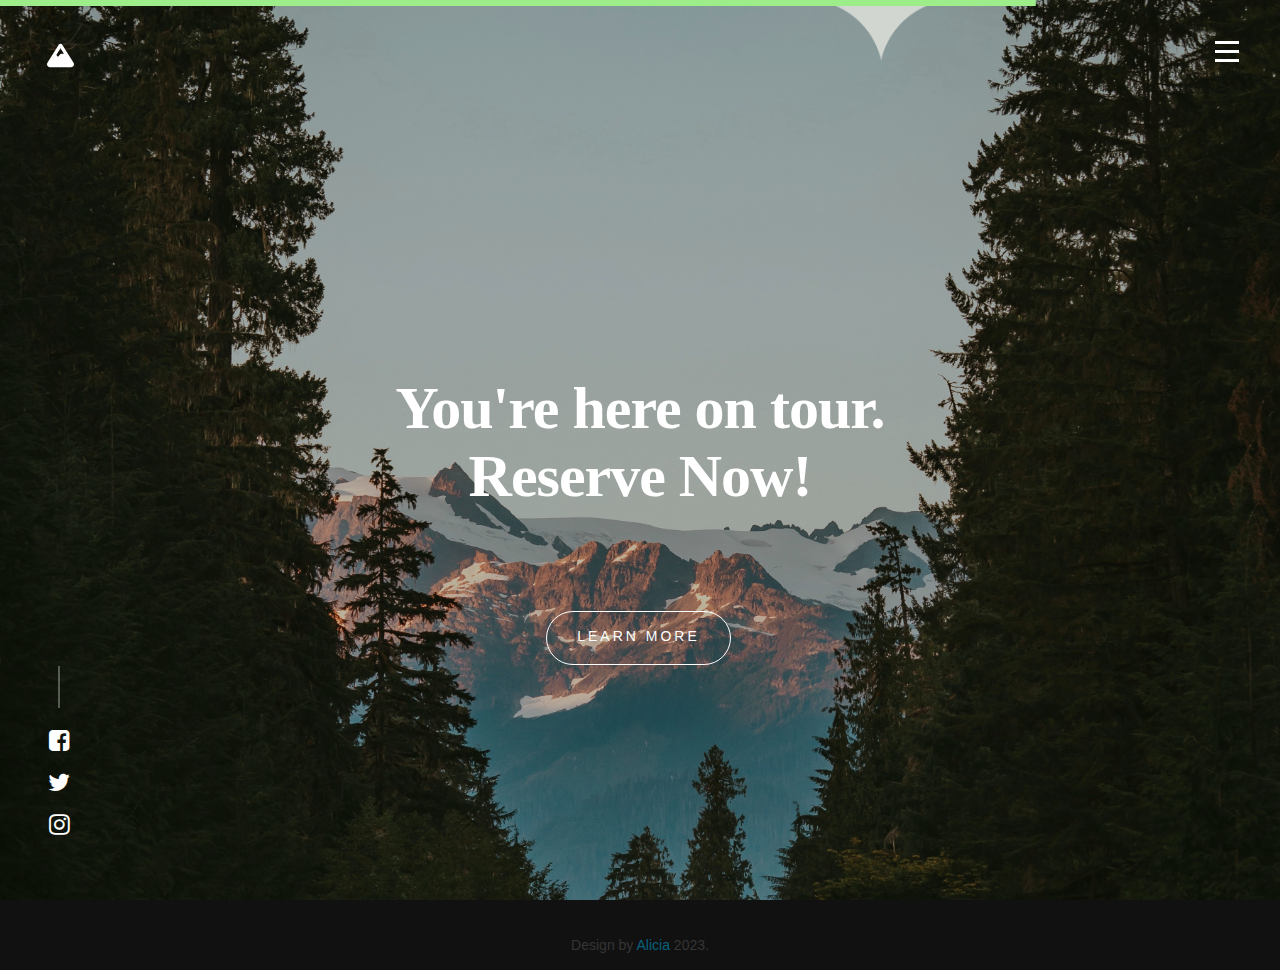
<file: index.html>
<!DOCTYPE html>
<html lang="zh-Hant-TW">
<head>

   <!--- basic page needs
   ================================================== -->
   <meta charset="utf-8">
	<title>Ttravel</title>
	<meta name="description" content="">  
	<meta name="author" content="">

   <!-- mobile specific metas
   ================================================== -->
	<meta name="viewport" content="width=device-width, initial-scale=1, maximum-scale=1">

 	<!-- CSS
   ================================================== -->
   <link rel="stylesheet" href="css/all.css">

   <!-- script
   ================================================== -->
	<script src="js/modernizr.js"></script>
	<script src="js/pace.min.js"></script>

   <!-- favicons
	================================================== -->
	<link rel="shortcut icon" href="images/logo.svg" type="image/x-icon">
	<link rel="icon" href="images/logo.svg" type="image/x-icon">

</head>

<body id="top">

	<!-- header / Menu
   ================================================== -->
   <header> 

   	<div class="header-logo">
	      <a href="index.html">Ttravel</a>
	   </div> 

		<a id="header-menu-trigger" href="#0">
		  	<span class="header-menu-icon"></span>
		</a> 

		<nav id="menu-nav-wrap">

			<a href="#0" class="close-button" title="close"><span>Close</span></a>	

	   	<h3>Ttravel.</h3>  

			<ul class="nav-list">
				<li class="current"><a href="index.html" title="">Home</a></li>
				<li><a href="room.html" title="">Room</a></li>
				<li><a href="contact.html" title="">Contact</a></li>							
			</ul>	

			<p class="sponsor-text" style="margin-top: 50vh;">
				Ttravel with<br><span>HTML|CSS|SASS</span>
			</p>			

		</nav>  <!-- end #menu-nav-wrap -->

	</header> <!-- end header -->  


   <!-- home
   ================================================== -->
   <section id="home">
    <img src="images/index_photocut.png" alt="photo-cut" style="width: 150px; height: 60px; margin-left: 63vw;">
   	<div class="overlay"></div>

   	<div class="home-content-table">	
		   <div class="home-content-tablecell">
		   	<div class="row">
		   		<div class="col-twelve">		   			
				  			<h1 class="animate-intro">
							You're here on tour. <br>
							Reserve Now!
				  			</h1>	

				  			<div class="more animate-intro">
				  				<a class="button stroke" href="room.html">
				  					Learn More
				  				</a>
				  			</div>							

			  		</div> <!-- end col-twelve --> 
		   	</div> <!-- end row --> 
		   </div> <!-- end home-content-tablecell --> 		   
		</div> <!-- end home-content-table -->

		<ul class="home-social-list">
	      <li class="animate-intro">
	        	<a href="#"><i class="fa fa-facebook-square"></i></a>
	      </li>
	      <li class="animate-intro">
	        	<a href="#"><i class="fa fa-twitter"></i></a>
	      </li>
	      <li class="animate-intro">
	        	<a href="#"><i class="fa fa-instagram"></i></a>
	      </li>     
	   </ul> <!-- end home-social-list -->		
   </section> <!-- end home -->

   	<!-- footer
   ================================================== -->
   <div class="footer-bottom">

	<div class="row">

		<div class="col-twelve">
			<div class="copyright">
			   <span>Design by <a href="#">Alicia</a> 2023.</span>		         	
		   </div>		               
		</div>

	</div>   	

</div> <!-- end footer-bottom -->

   <!-- Java Script
   ================================================== --> 
   <script src="js/jquery-2.1.3.min.js"></script>
   <script src="js/plugins.js"></script>
   <script src="js/main.js"></script>

</body>

</html>
</file>
<file: css/all.css>
@import"font-awesome/css/font-awesome.min.css";.animated{animation-duration:1s;animation-fill-mode:both}.animated.infinite{animation-iteration-count:infinite}.animated.hinge{animation-duration:2s}.animated.bounceIn,.animated.bounceOut,.animated.flipOutX,.animated.flipOutY{animation-duration:.75s}@keyframes bounce{20%,53%,80%,from,to{animation-timing-function:cubic-bezier(0.215, 0.61, 0.355, 1);transform:translate3d(0, 0, 0)}40%,43%{animation-timing-function:cubic-bezier(0.755, 0.05, 0.855, 0.06);transform:translate3d(0, -30px, 0)}70%{animation-timing-function:cubic-bezier(0.755, 0.05, 0.855, 0.06);transform:translate3d(0, -15px, 0)}90%{transform:translate3d(0, -4px, 0)}}.bounce{animation-name:bounce;transform-origin:center bottom}@keyframes flash{50%,from,to{opacity:1}25%,75%{opacity:0}}.flash{animation-name:flash}@keyframes pulse{from{transform:scale3d(1, 1, 1)}50%{transform:scale3d(1.05, 1.05, 1.05)}to{transform:scale3d(1, 1, 1)}}.pulse{animation-name:pulse}@keyframes rubberBand{from{transform:scale3d(1, 1, 1)}30%{transform:scale3d(1.25, 0.75, 1)}40%{transform:scale3d(0.75, 1.25, 1)}50%{transform:scale3d(1.15, 0.85, 1)}65%{transform:scale3d(0.95, 1.05, 1)}75%{transform:scale3d(1.05, 0.95, 1)}to{transform:scale3d(1, 1, 1)}}.rubberBand{animation-name:rubberBand}@keyframes shake{from,to{transform:translate3d(0, 0, 0)}10%,30%,50%,70%,90%{transform:translate3d(-10px, 0, 0)}20%,40%,60%,80%{transform:translate3d(10px, 0, 0)}}.shake{animation-name:shake}@keyframes swing{20%{transform:rotate3d(0, 0, 1, 15deg)}40%{transform:rotate3d(0, 0, 1, -10deg)}60%{transform:rotate3d(0, 0, 1, 5deg)}80%{transform:rotate3d(0, 0, 1, -5deg)}to{transform:rotate3d(0, 0, 1, 0deg)}}.swing{transform-origin:top center;animation-name:swing}@keyframes tada{from{transform:scale3d(1, 1, 1)}10%,20%{transform:scale3d(0.9, 0.9, 0.9) rotate3d(0, 0, 1, -3deg)}30%,50%,70%,90%{transform:scale3d(1.1, 1.1, 1.1) rotate3d(0, 0, 1, 3deg)}40%,60%,80%{transform:scale3d(1.1, 1.1, 1.1) rotate3d(0, 0, 1, -3deg)}to{transform:scale3d(1, 1, 1)}}.tada{animation-name:tada}@keyframes wobble{from{transform:none}15%{transform:translate3d(-25%, 0, 0) rotate3d(0, 0, 1, -5deg)}30%{transform:translate3d(20%, 0, 0) rotate3d(0, 0, 1, 3deg)}45%{transform:translate3d(-15%, 0, 0) rotate3d(0, 0, 1, -3deg)}60%{transform:translate3d(10%, 0, 0) rotate3d(0, 0, 1, 2deg)}75%{transform:translate3d(-5%, 0, 0) rotate3d(0, 0, 1, -1deg)}to{transform:none}}.wobble{animation-name:wobble}@keyframes jello{11.1%,from,to{transform:none}22.2%{transform:skewX(-12.5deg) skewY(-12.5deg)}33.3%{transform:skewX(6.25deg) skewY(6.25deg)}44.4%{transform:skewX(-3.125deg) skewY(-3.125deg)}55.5%{transform:skewX(1.5625deg) skewY(1.5625deg)}66.6%{transform:skewX(-0.78125deg) skewY(-0.78125deg)}77.7%{transform:skewX(0.39063deg) skewY(0.39063deg)}88.8%{transform:skewX(-0.19531deg) skewY(-0.19531deg)}}.jello{animation-name:jello;transform-origin:center}@keyframes bounceIn{20%,40%,60%,80%,from,to{animation-timing-function:cubic-bezier(0.215, 0.61, 0.355, 1)}0%{opacity:0;transform:scale3d(0.3, 0.3, 0.3)}20%{transform:scale3d(1.1, 1.1, 1.1)}40%{transform:scale3d(0.9, 0.9, 0.9)}60%{opacity:1;transform:scale3d(1.03, 1.03, 1.03)}80%{transform:scale3d(0.97, 0.97, 0.97)}to{opacity:1;transform:scale3d(1, 1, 1)}}.bounceIn{animation-name:bounceIn}@keyframes bounceInDown{60%,75%,90%,from,to{animation-timing-function:cubic-bezier(0.215, 0.61, 0.355, 1)}0%{opacity:0;transform:translate3d(0, -3000px, 0)}60%{opacity:1;transform:translate3d(0, 25px, 0)}75%{transform:translate3d(0, -10px, 0)}90%{transform:translate3d(0, 5px, 0)}to{transform:none}}.bounceInDown{animation-name:bounceInDown}@keyframes bounceInLeft{60%,75%,90%,from,to{animation-timing-function:cubic-bezier(0.215, 0.61, 0.355, 1)}0%{opacity:0;transform:translate3d(-3000px, 0, 0)}60%{opacity:1;transform:translate3d(25px, 0, 0)}75%{transform:translate3d(-10px, 0, 0)}90%{transform:translate3d(5px, 0, 0)}to{transform:none}}.bounceInLeft{animation-name:bounceInLeft}@keyframes bounceInRight{60%,75%,90%,from,to{animation-timing-function:cubic-bezier(0.215, 0.61, 0.355, 1)}from{opacity:0;transform:translate3d(3000px, 0, 0)}60%{opacity:1;transform:translate3d(-25px, 0, 0)}75%{transform:translate3d(10px, 0, 0)}90%{transform:translate3d(-5px, 0, 0)}to{transform:none}}.bounceInRight{animation-name:bounceInRight}@keyframes bounceInUp{60%,75%,90%,from,to{animation-timing-function:cubic-bezier(0.215, 0.61, 0.355, 1)}from{opacity:0;transform:translate3d(0, 3000px, 0)}60%{opacity:1;transform:translate3d(0, -20px, 0)}75%{transform:translate3d(0, 10px, 0)}90%{transform:translate3d(0, -5px, 0)}to{transform:translate3d(0, 0, 0)}}.bounceInUp{animation-name:bounceInUp}@keyframes bounceOut{20%{transform:scale3d(0.9, 0.9, 0.9)}50%,55%{opacity:1;transform:scale3d(1.1, 1.1, 1.1)}to{opacity:0;transform:scale3d(0.3, 0.3, 0.3)}}.bounceOut{animation-name:bounceOut}@keyframes bounceOutDown{20%{transform:translate3d(0, 10px, 0)}40%,45%{opacity:1;transform:translate3d(0, -20px, 0)}to{opacity:0;transform:translate3d(0, 2000px, 0)}}.bounceOutDown{animation-name:bounceOutDown}@keyframes bounceOutLeft{20%{opacity:1;transform:translate3d(20px, 0, 0)}to{opacity:0;transform:translate3d(-2000px, 0, 0)}}.bounceOutLeft{animation-name:bounceOutLeft}@keyframes bounceOutRight{20%{opacity:1;transform:translate3d(-20px, 0, 0)}to{opacity:0;transform:translate3d(2000px, 0, 0)}}.bounceOutRight{animation-name:bounceOutRight}@keyframes bounceOutUp{20%{transform:translate3d(0, -10px, 0)}40%,45%{opacity:1;transform:translate3d(0, 20px, 0)}to{opacity:0;transform:translate3d(0, -2000px, 0)}}.bounceOutUp{animation-name:bounceOutUp}@keyframes fadeIn{from{opacity:0}to{opacity:1}}.fadeIn{animation-name:fadeIn}@keyframes fadeInDown{from{opacity:0;transform:translate3d(0, -100%, 0)}to{opacity:1;transform:none}}.fadeInDown{animation-name:fadeInDown}@keyframes fadeInDownBig{from{opacity:0;transform:translate3d(0, -2000px, 0)}to{opacity:1;transform:none}}.fadeInDownBig{animation-name:fadeInDownBig}@keyframes fadeInLeft{from{opacity:0;transform:translate3d(-100%, 0, 0)}to{opacity:1;transform:none}}.fadeInLeft{animation-name:fadeInLeft}@keyframes fadeInLeftBig{from{opacity:0;transform:translate3d(-2000px, 0, 0)}to{opacity:1;transform:none}}.fadeInLeftBig{animation-name:fadeInLeftBig}@keyframes fadeInRight{from{opacity:0;transform:translate3d(100%, 0, 0)}to{opacity:1;transform:none}}.fadeInRight{animation-name:fadeInRight}@keyframes fadeInRightBig{from{opacity:0;transform:translate3d(2000px, 0, 0)}to{opacity:1;transform:none}}.fadeInRightBig{animation-name:fadeInRightBig}@keyframes fadeInUp{from{opacity:0;transform:translate3d(0, 100%, 0)}to{opacity:1;transform:none}}.fadeInUp{animation-name:fadeInUp}@keyframes fadeInUpBig{from{opacity:0;transform:translate3d(0, 2000px, 0)}to{opacity:1;transform:none}}.fadeInUpBig{animation-name:fadeInUpBig}@keyframes fadeOut{from{opacity:1}to{opacity:0}}.fadeOut{animation-name:fadeOut}@keyframes fadeOutDown{from{opacity:1}to{opacity:0;transform:translate3d(0, 100%, 0)}}.fadeOutDown{animation-name:fadeOutDown}@keyframes fadeOutDownBig{from{opacity:1}to{opacity:0;transform:translate3d(0, 2000px, 0)}}.fadeOutDownBig{animation-name:fadeOutDownBig}@keyframes fadeOutLeft{from{opacity:1}to{opacity:0;transform:translate3d(-100%, 0, 0)}}.fadeOutLeft{animation-name:fadeOutLeft}@keyframes fadeOutLeftBig{from{opacity:1}to{opacity:0;transform:translate3d(-2000px, 0, 0)}}.fadeOutLeftBig{animation-name:fadeOutLeftBig}@keyframes fadeOutRight{from{opacity:1}to{opacity:0;transform:translate3d(100%, 0, 0)}}.fadeOutRight{animation-name:fadeOutRight}@keyframes fadeOutRightBig{from{opacity:1}to{opacity:0;transform:translate3d(2000px, 0, 0)}}.fadeOutRightBig{animation-name:fadeOutRightBig}@keyframes fadeOutUp{from{opacity:1}to{opacity:0;transform:translate3d(0, -100%, 0)}}.fadeOutUp{animation-name:fadeOutUp}@keyframes fadeOutUpBig{from{opacity:1}to{opacity:0;transform:translate3d(0, -2000px, 0)}}.fadeOutUpBig{animation-name:fadeOutUpBig}@keyframes flip{from{transform:perspective(400px) rotate3d(0, 1, 0, -360deg);animation-timing-function:ease-out}40%{transform:perspective(400px) translate3d(0, 0, 150px) rotate3d(0, 1, 0, -190deg);animation-timing-function:ease-out}50%{transform:perspective(400px) translate3d(0, 0, 150px) rotate3d(0, 1, 0, -170deg);animation-timing-function:ease-in}80%{transform:perspective(400px) scale3d(0.95, 0.95, 0.95);animation-timing-function:ease-in}to{transform:perspective(400px);animation-timing-function:ease-in}}.animated.flip{backface-visibility:visible;animation-name:flip}@keyframes flipInX{from{transform:perspective(400px) rotate3d(1, 0, 0, 90deg);animation-timing-function:ease-in;opacity:0}40%{transform:perspective(400px) rotate3d(1, 0, 0, -20deg);animation-timing-function:ease-in}60%{transform:perspective(400px) rotate3d(1, 0, 0, 10deg);opacity:1}80%{transform:perspective(400px) rotate3d(1, 0, 0, -5deg)}to{transform:perspective(400px)}}.flipInX{backface-visibility:visible !important;animation-name:flipInX}@keyframes flipInY{from{transform:perspective(400px) rotate3d(0, 1, 0, 90deg);animation-timing-function:ease-in;opacity:0}40%{transform:perspective(400px) rotate3d(0, 1, 0, -20deg);animation-timing-function:ease-in}60%{transform:perspective(400px) rotate3d(0, 1, 0, 10deg);opacity:1}80%{transform:perspective(400px) rotate3d(0, 1, 0, -5deg)}to{transform:perspective(400px)}}.flipInY{backface-visibility:visible !important;animation-name:flipInY}@keyframes flipOutX{from{transform:perspective(400px)}30%{transform:perspective(400px) rotate3d(1, 0, 0, -20deg);opacity:1}to{transform:perspective(400px) rotate3d(1, 0, 0, 90deg);opacity:0}}.flipOutX{animation-name:flipOutX;backface-visibility:visible !important}@keyframes flipOutY{from{transform:perspective(400px)}30%{transform:perspective(400px) rotate3d(0, 1, 0, -15deg);opacity:1}to{transform:perspective(400px) rotate3d(0, 1, 0, 90deg);opacity:0}}.flipOutY{backface-visibility:visible !important;animation-name:flipOutY}@keyframes lightSpeedIn{from{transform:translate3d(100%, 0, 0) skewX(-30deg);opacity:0}60%{transform:skewX(20deg);opacity:1}80%{transform:skewX(-5deg);opacity:1}to{transform:none;opacity:1}}.lightSpeedIn{animation-name:lightSpeedIn;animation-timing-function:ease-out}@keyframes lightSpeedOut{from{opacity:1}to{transform:translate3d(100%, 0, 0) skewX(30deg);opacity:0}}.lightSpeedOut{animation-name:lightSpeedOut;animation-timing-function:ease-in}@keyframes rotateIn{from{transform-origin:center;transform:rotate3d(0, 0, 1, -200deg);opacity:0}to{transform-origin:center;transform:none;opacity:1}}.rotateIn{animation-name:rotateIn}@keyframes rotateInDownLeft{from{transform-origin:left bottom;transform:rotate3d(0, 0, 1, -45deg);opacity:0}to{transform-origin:left bottom;transform:none;opacity:1}}.rotateInDownLeft{animation-name:rotateInDownLeft}@keyframes rotateInDownRight{from{transform-origin:right bottom;transform:rotate3d(0, 0, 1, 45deg);opacity:0}to{transform-origin:right bottom;transform:none;opacity:1}}.rotateInDownRight{animation-name:rotateInDownRight}@keyframes rotateInUpLeft{from{transform-origin:left bottom;transform:rotate3d(0, 0, 1, 45deg);opacity:0}to{transform-origin:left bottom;transform:none;opacity:1}}.rotateInUpLeft{animation-name:rotateInUpLeft}@keyframes rotateInUpRight{from{transform-origin:right bottom;transform:rotate3d(0, 0, 1, -90deg);opacity:0}to{transform-origin:right bottom;transform:none;opacity:1}}.rotateInUpRight{animation-name:rotateInUpRight}@keyframes rotateOut{from{transform-origin:center;opacity:1}to{transform-origin:center;transform:rotate3d(0, 0, 1, 200deg);opacity:0}}.rotateOut{animation-name:rotateOut}@keyframes rotateOutDownLeft{from{transform-origin:left bottom;opacity:1}to{transform-origin:left bottom;transform:rotate3d(0, 0, 1, 45deg);opacity:0}}.rotateOutDownLeft{animation-name:rotateOutDownLeft}@keyframes rotateOutDownRight{from{transform-origin:right bottom;opacity:1}to{transform-origin:right bottom;transform:rotate3d(0, 0, 1, -45deg);opacity:0}}.rotateOutDownRight{animation-name:rotateOutDownRight}@keyframes rotateOutUpLeft{from{transform-origin:left bottom;opacity:1}to{transform-origin:left bottom;transform:rotate3d(0, 0, 1, -45deg);opacity:0}}.rotateOutUpLeft{animation-name:rotateOutUpLeft}@keyframes rotateOutUpRight{from{transform-origin:right bottom;opacity:1}to{transform-origin:right bottom;transform:rotate3d(0, 0, 1, 90deg);opacity:0}}.rotateOutUpRight{animation-name:rotateOutUpRight}@keyframes hinge{0%{transform-origin:top left;animation-timing-function:ease-in-out}20%,60%{transform:rotate3d(0, 0, 1, 80deg);transform-origin:top left;animation-timing-function:ease-in-out}40%,80%{transform:rotate3d(0, 0, 1, 60deg);transform-origin:top left;animation-timing-function:ease-in-out;opacity:1}to{transform:translate3d(0, 700px, 0);opacity:0}}.hinge{animation-name:hinge}@keyframes rollIn{from{opacity:0;transform:translate3d(-100%, 0, 0) rotate3d(0, 0, 1, -120deg)}to{opacity:1;transform:none}}.rollIn{animation-name:rollIn}@keyframes rollOut{from{opacity:1}to{opacity:0;transform:translate3d(100%, 0, 0) rotate3d(0, 0, 1, 120deg)}}.rollOut{animation-name:rollOut}@keyframes zoomIn{from{opacity:0;transform:scale3d(0.3, 0.3, 0.3)}50%{opacity:1}}.zoomIn{animation-name:zoomIn}@keyframes zoomInDown{from{opacity:0;transform:scale3d(0.1, 0.1, 0.1) translate3d(0, -1000px, 0);animation-timing-function:cubic-bezier(0.55, 0.055, 0.675, 0.19)}60%{opacity:1;transform:scale3d(0.475, 0.475, 0.475) translate3d(0, 60px, 0);animation-timing-function:cubic-bezier(0.175, 0.885, 0.32, 1)}}.zoomInDown{animation-name:zoomInDown}@keyframes zoomInLeft{from{opacity:0;transform:scale3d(0.1, 0.1, 0.1) translate3d(-1000px, 0, 0);animation-timing-function:cubic-bezier(0.55, 0.055, 0.675, 0.19)}60%{opacity:1;transform:scale3d(0.475, 0.475, 0.475) translate3d(10px, 0, 0);animation-timing-function:cubic-bezier(0.175, 0.885, 0.32, 1)}}.zoomInLeft{animation-name:zoomInLeft}@keyframes zoomInRight{from{opacity:0;transform:scale3d(0.1, 0.1, 0.1) translate3d(1000px, 0, 0);animation-timing-function:cubic-bezier(0.55, 0.055, 0.675, 0.19)}60%{opacity:1;transform:scale3d(0.475, 0.475, 0.475) translate3d(-10px, 0, 0);animation-timing-function:cubic-bezier(0.175, 0.885, 0.32, 1)}}.zoomInRight{animation-name:zoomInRight}@keyframes zoomInUp{from{opacity:0;transform:scale3d(0.1, 0.1, 0.1) translate3d(0, 1000px, 0);animation-timing-function:cubic-bezier(0.55, 0.055, 0.675, 0.19)}60%{opacity:1;transform:scale3d(0.475, 0.475, 0.475) translate3d(0, -60px, 0);animation-timing-function:cubic-bezier(0.175, 0.885, 0.32, 1)}}.zoomInUp{animation-name:zoomInUp}@keyframes zoomOut{from{opacity:1}50%{opacity:0;transform:scale3d(0.3, 0.3, 0.3)}to{opacity:0}}.zoomOut{animation-name:zoomOut}@keyframes zoomOutDown{40%{opacity:1;transform:scale3d(0.475, 0.475, 0.475) translate3d(0, -60px, 0);animation-timing-function:cubic-bezier(0.55, 0.055, 0.675, 0.19)}to{opacity:0;transform:scale3d(0.1, 0.1, 0.1) translate3d(0, 2000px, 0);transform-origin:center bottom;animation-timing-function:cubic-bezier(0.175, 0.885, 0.32, 1)}}.zoomOutDown{animation-name:zoomOutDown}@keyframes zoomOutLeft{40%{opacity:1;transform:scale3d(0.475, 0.475, 0.475) translate3d(42px, 0, 0)}to{opacity:0;transform:scale(0.1) translate3d(-2000px, 0, 0);transform-origin:left center}}.zoomOutLeft{animation-name:zoomOutLeft}@keyframes zoomOutRight{40%{opacity:1;transform:scale3d(0.475, 0.475, 0.475) translate3d(-42px, 0, 0)}to{opacity:0;transform:scale(0.1) translate3d(2000px, 0, 0);transform-origin:right center}}.zoomOutRight{animation-name:zoomOutRight}@keyframes zoomOutUp{40%{opacity:1;transform:scale3d(0.475, 0.475, 0.475) translate3d(0, 60px, 0);animation-timing-function:cubic-bezier(0.55, 0.055, 0.675, 0.19)}to{opacity:0;transform:scale3d(0.1, 0.1, 0.1) translate3d(0, -2000px, 0);transform-origin:center bottom;animation-timing-function:cubic-bezier(0.175, 0.885, 0.32, 1)}}.zoomOutUp{animation-name:zoomOutUp}@keyframes slideInDown{from{transform:translate3d(0, -100%, 0);visibility:visible}to{transform:translate3d(0, 0, 0)}}.slideInDown{animation-name:slideInDown}@keyframes slideInLeft{from{transform:translate3d(-100%, 0, 0);visibility:visible}to{transform:translate3d(0, 0, 0)}}.slideInLeft{animation-name:slideInLeft}@keyframes slideInRight{from{transform:translate3d(100%, 0, 0);visibility:visible}to{transform:translate3d(0, 0, 0)}}.slideInRight{animation-name:slideInRight}@keyframes slideInUp{from{transform:translate3d(0, 100%, 0);visibility:visible}to{transform:translate3d(0, 0, 0)}}.slideInUp{animation-name:slideInUp}@keyframes slideOutDown{from{transform:translate3d(0, 0, 0)}to{visibility:hidden;transform:translate3d(0, 100%, 0)}}.slideOutDown{animation-name:slideOutDown}@keyframes slideOutLeft{from{transform:translate3d(0, 0, 0)}to{visibility:hidden;transform:translate3d(-100%, 0, 0)}}.slideOutLeft{animation-name:slideOutLeft}@keyframes slideOutRight{from{transform:translate3d(0, 0, 0)}to{visibility:hidden;transform:translate3d(100%, 0, 0)}}.slideOutRight{animation-name:slideOutRight}@keyframes slideOutUp{from{transform:translate3d(0, 0, 0)}to{visibility:hidden;transform:translate3d(0, -100%, 0)}}.slideOutUp{animation-name:slideOutUp}@font-face{font-family:"lg";src:url("/images/fonts/lightgallery/lg.eot?n1z373");src:url("/images/fonts/lightgallery/lg.eot?#iefixn1z373") format("embedded-opentype"),url("/images/fonts/lightgallery/lg.woff?n1z373") format("woff"),url("/images/fonts/lightgallery/lg.ttf?n1z373") format("truetype"),url("/images/fonts/lightgallery/lg.svg?n1z373#lg") format("svg");font-weight:normal;font-style:normal}.lg-icon{font-family:"lg";speak:none;font-style:normal;font-weight:normal;font-variant:normal;text-transform:none;line-height:1;-webkit-font-smoothing:antialiased;-moz-osx-font-smoothing:grayscale}.lg-actions .lg-next,.lg-actions .lg-prev{background-color:rgba(0,0,0,.45);border-radius:2px;color:#999;cursor:pointer;display:block;font-size:22px;margin-top:-10px;padding:8px 10px 9px;position:absolute;top:50%;z-index:1080}.lg-actions .lg-next.disabled,.lg-actions .lg-prev.disabled{pointer-events:none;opacity:.5}.lg-actions .lg-next:hover,.lg-actions .lg-prev:hover{color:#fff}.lg-actions .lg-next{right:20px}.lg-actions .lg-next:before{content:""}.lg-actions .lg-prev{left:20px}.lg-actions .lg-prev:after{content:""}@keyframes lg-right-end{0%{left:0}50%{left:-30px}100%{left:0}}@keyframes lg-left-end{0%{left:0}50%{left:30px}100%{left:0}}.lg-outer.lg-right-end .lg-object{animation:lg-right-end .3s;position:relative}.lg-outer.lg-left-end .lg-object{animation:lg-left-end .3s;position:relative}.lg-toolbar{z-index:1082;left:0;position:absolute;top:0;width:100%;background-color:rgba(0,0,0,.45)}.lg-toolbar .lg-icon{color:#999;cursor:pointer;float:right;font-size:24px;height:47px;line-height:27px;padding:10px 0;text-align:center;width:50px;text-decoration:none !important;outline:medium none;transition:color .2s linear}.lg-toolbar .lg-icon:hover{color:#fff}.lg-toolbar .lg-close:after{content:""}.lg-toolbar .lg-download:after{content:""}.lg-sub-html{background-color:rgba(0,0,0,.45);bottom:0;color:#eee;font-size:16px;left:0;padding:10px 40px;position:fixed;right:0;text-align:center;z-index:1080}.lg-sub-html h4{margin:0;font-size:13px;font-weight:bold}.lg-sub-html p{font-size:12px;margin:5px 0 0}#lg-counter{color:#999;display:inline-block;font-size:16px;padding-left:20px;padding-top:12px;vertical-align:middle}.lg-toolbar,.lg-prev,.lg-next{opacity:1;transition:transform .35s cubic-bezier(0, 0, 0.25, 1) 0s,opacity .35s cubic-bezier(0, 0, 0.25, 1) 0s,color .2s linear}.lg-hide-items .lg-prev{opacity:0;transform:translate3d(-10px, 0, 0)}.lg-hide-items .lg-next{opacity:0;transform:translate3d(10px, 0, 0)}.lg-hide-items .lg-toolbar{opacity:0;transform:translate3d(0, -10px, 0)}body:not(.lg-from-hash) .lg-outer.lg-start-zoom .lg-object{transform:scale3d(0.5, 0.5, 0.5);opacity:0;transition:transform 250ms cubic-bezier(0, 0, 0.25, 1) 0s,opacity 250ms cubic-bezier(0, 0, 0.25, 1) !important;transform-origin:50% 50%}body:not(.lg-from-hash) .lg-outer.lg-start-zoom .lg-item.lg-complete .lg-object{transform:scale3d(1, 1, 1);opacity:1}.lg-outer .lg-thumb-outer{background-color:#0d0a0a;bottom:0;position:absolute;width:100%;z-index:1080;max-height:350px;transform:translate3d(0, 100%, 0);transition:transform .25s cubic-bezier(0, 0, 0.25, 1) 0s}.lg-outer .lg-thumb-outer.lg-grab .lg-thumb-item{cursor:-o-grab;cursor:-ms-grab;cursor:grab}.lg-outer .lg-thumb-outer.lg-grabbing .lg-thumb-item{cursor:move;cursor:-o-grabbing;cursor:-ms-grabbing;cursor:grabbing}.lg-outer .lg-thumb-outer.lg-dragging .lg-thumb{transition-duration:0s !important}.lg-outer.lg-thumb-open .lg-thumb-outer{transform:translate3d(0, 0%, 0)}.lg-outer .lg-thumb{padding:10px 0;height:100%;margin-bottom:-5px}.lg-outer .lg-thumb-item{border-radius:5px;cursor:pointer;float:left;overflow:hidden;height:100%;border:2px solid #fff;border-radius:4px;margin-bottom:5px}@media(min-width: 1025px){.lg-outer .lg-thumb-item{transition:border-color .25s ease}}.lg-outer .lg-thumb-item.active,.lg-outer .lg-thumb-item:hover{border-color:#a90707}.lg-outer .lg-thumb-item img{width:100%;height:100%;-o-object-fit:cover;object-fit:cover}.lg-outer.lg-has-thumb .lg-item{padding-bottom:120px}.lg-outer.lg-can-toggle .lg-item{padding-bottom:0}.lg-outer.lg-pull-caption-up .lg-sub-html{transition:bottom .25s ease}.lg-outer.lg-pull-caption-up.lg-thumb-open .lg-sub-html{bottom:100px}.lg-outer .lg-toogle-thumb{background-color:#0d0a0a;border-radius:2px 2px 0 0;color:#999;cursor:pointer;font-size:24px;height:39px;line-height:27px;padding:5px 0;position:absolute;right:20px;text-align:center;top:-39px;width:50px}.lg-outer .lg-toogle-thumb:after{content:""}.lg-outer .lg-toogle-thumb:hover{color:#fff}.lg-outer .lg-video-cont{display:inline-block;vertical-align:middle;max-width:1140px;max-height:100%;width:100%;padding:0 5px}.lg-outer .lg-video{width:100%;height:0;padding-bottom:56.25%;overflow:hidden;position:relative}.lg-outer .lg-video .lg-object{display:inline-block;position:absolute;top:0;left:0;width:100% !important;height:100% !important}.lg-outer .lg-video .lg-video-play{width:84px;height:59px;position:absolute;left:50%;top:50%;margin-left:-42px;margin-top:-30px;z-index:1080;cursor:pointer}.lg-outer .lg-has-vimeo .lg-video-play{background:url("/images/fonts/lightgallery/vimeo-play.png") no-repeat scroll 0 0 rgba(0,0,0,0)}.lg-outer .lg-has-vimeo:hover .lg-video-play{background:url("/images/fonts/lightgallery/vimeo-play.png") no-repeat scroll 0 -58px rgba(0,0,0,0)}.lg-outer .lg-has-html5 .lg-video-play{background:rgba(0,0,0,0) url("/images/fonts/lightgallery/video-play.png") no-repeat scroll 0 0;height:64px;margin-left:-32px;margin-top:-32px;width:64px;opacity:.8}.lg-outer .lg-has-html5:hover .lg-video-play{opacity:1}.lg-outer .lg-has-youtube .lg-video-play{background:url("/images/fonts/lightgallery/youtube-play.png") no-repeat scroll 0 0 rgba(0,0,0,0)}.lg-outer .lg-has-youtube:hover .lg-video-play{background:url("/images/fonts/lightgallery/youtube-play.png") no-repeat scroll 0 -60px rgba(0,0,0,0)}.lg-outer .lg-video-object{width:100% !important;height:100% !important;position:absolute;top:0;left:0}.lg-outer .lg-has-video .lg-video-object{visibility:hidden}.lg-outer .lg-has-video.lg-video-playing .lg-object,.lg-outer .lg-has-video.lg-video-playing .lg-video-play{display:none}.lg-outer .lg-has-video.lg-video-playing .lg-video-object{visibility:visible}.lg-progress-bar{background-color:#333;height:5px;left:0;position:absolute;top:0;width:100%;z-index:1083;opacity:0;transition:opacity .08s ease 0s}.lg-progress-bar .lg-progress{background-color:#a90707;height:5px;width:0}.lg-progress-bar.lg-start .lg-progress{width:100%}.lg-show-autoplay .lg-progress-bar{opacity:1}.lg-autoplay-button:after{content:""}.lg-show-autoplay .lg-autoplay-button:after{content:""}.lg-outer.lg-css3.lg-zoom-dragging .lg-item.lg-complete.lg-zoomable .lg-img-wrap,.lg-outer.lg-css3.lg-zoom-dragging .lg-item.lg-complete.lg-zoomable .lg-image{transition-duration:0s}.lg-outer .lg-item.lg-complete.lg-zoomable .lg-img-wrap{transition:left .3s cubic-bezier(0, 0, 0.25, 1) 0s,top .3s cubic-bezier(0, 0, 0.25, 1) 0s;transform:translate3d(0, 0, 0);backface-visibility:hidden}.lg-outer .lg-item.lg-complete.lg-zoomable .lg-image{transform:scale3d(1, 1, 1);transition:transform .3s cubic-bezier(0, 0, 0.25, 1) 0s,opacity .15s !important;transform-origin:0 0;backface-visibility:hidden}#lg-zoom-in:after{content:""}#lg-actual-size{font-size:20px}#lg-actual-size:after{content:""}#lg-zoom-out{opacity:.5;pointer-events:none}#lg-zoom-out:after{content:""}.lg-zoomed #lg-zoom-out{opacity:1;pointer-events:auto}.lg-outer .lg-pager-outer{bottom:60px;left:0;position:absolute;right:0;text-align:center;z-index:1080;height:10px}.lg-outer .lg-pager-outer.lg-pager-hover .lg-pager-cont{overflow:visible}.lg-outer .lg-pager-cont{cursor:pointer;display:inline-block;overflow:hidden;position:relative;vertical-align:top;margin:0 5px}.lg-outer .lg-pager-cont:hover .lg-pager-thumb-cont{opacity:1;transform:translate3d(0, 0, 0)}.lg-outer .lg-pager-cont.lg-pager-active .lg-pager{box-shadow:0 0 0 2px #fff inset}.lg-outer .lg-pager-thumb-cont{background-color:#fff;color:#fff;bottom:100%;height:83px;left:0;margin-bottom:20px;margin-left:-60px;opacity:0;padding:5px;position:absolute;width:120px;border-radius:3px;transition:opacity .15s ease 0s,transform .15s ease 0s;transform:translate3d(0, 5px, 0)}.lg-outer .lg-pager-thumb-cont img{width:100%;height:100%}.lg-outer .lg-pager{background-color:rgba(255,255,255,.5);border-radius:50%;box-shadow:0 0 0 8px rgba(255,255,255,.7) inset;display:block;height:12px;transition:box-shadow .3s ease 0s;width:12px}.lg-outer .lg-pager:hover,.lg-outer .lg-pager:focus{box-shadow:0 0 0 8px #fff inset}.lg-outer .lg-caret{border-left:10px solid rgba(0,0,0,0);border-right:10px solid rgba(0,0,0,0);border-top:10px dashed;bottom:-10px;display:inline-block;height:0;left:50%;margin-left:-5px;position:absolute;vertical-align:middle;width:0}.lg-fullscreen:after{content:""}.lg-fullscreen-on .lg-fullscreen:after{content:""}.group{*zoom:1}.group:before,.group:after{display:table;content:"";line-height:0}.group:after{clear:both}.lg-outer{width:100%;height:100%;position:fixed;top:0;left:0;z-index:1050;opacity:0;transition:opacity .15s ease 0s}.lg-outer *{box-sizing:border-box}.lg-outer.lg-visible{opacity:1}.lg-outer.lg-css3 .lg-item.lg-prev-slide,.lg-outer.lg-css3 .lg-item.lg-next-slide,.lg-outer.lg-css3 .lg-item.lg-current{transition-duration:inherit !important;transition-timing-function:inherit !important}.lg-outer.lg-css3.lg-dragging .lg-item.lg-prev-slide,.lg-outer.lg-css3.lg-dragging .lg-item.lg-next-slide,.lg-outer.lg-css3.lg-dragging .lg-item.lg-current{transition-duration:0s !important;opacity:1}.lg-outer.lg-grab img.lg-object{cursor:-o-grab;cursor:-ms-grab;cursor:grab}.lg-outer.lg-grabbing img.lg-object{cursor:move;cursor:-o-grabbing;cursor:-ms-grabbing;cursor:grabbing}.lg-outer .lg{height:100%;width:100%;position:relative;overflow:hidden;margin-left:auto;margin-right:auto;max-width:100%;max-height:100%}.lg-outer .lg-inner{width:100%;height:100%;position:absolute;left:0;top:0;white-space:nowrap}.lg-outer .lg-item{background:url("/images/fonts/lightgallery/loading.gif") no-repeat scroll center center rgba(0,0,0,0);display:none !important}.lg-outer.lg-css3 .lg-prev-slide,.lg-outer.lg-css3 .lg-current,.lg-outer.lg-css3 .lg-next-slide{display:inline-block !important}.lg-outer.lg-css .lg-current{display:inline-block !important}.lg-outer .lg-item,.lg-outer .lg-img-wrap{display:inline-block;text-align:center;position:absolute;width:100%;height:100%}.lg-outer .lg-item:before,.lg-outer .lg-img-wrap:before{content:"";display:inline-block;height:50%;width:1px;margin-right:-1px}.lg-outer .lg-img-wrap{position:absolute;padding:0 5px;left:0;right:0;top:0;bottom:0}.lg-outer .lg-item.lg-complete{background-image:none}.lg-outer .lg-item.lg-current{z-index:1060}.lg-outer .lg-image{display:inline-block;vertical-align:middle;max-width:100%;max-height:100%;width:auto !important;height:auto !important}.lg-outer.lg-show-after-load .lg-item .lg-object,.lg-outer.lg-show-after-load .lg-item .lg-video-play{opacity:0;transition:opacity .15s ease 0s}.lg-outer.lg-show-after-load .lg-item.lg-complete .lg-object,.lg-outer.lg-show-after-load .lg-item.lg-complete .lg-video-play{opacity:1}.lg-outer .lg-empty-html{display:none}.lg-outer.lg-hide-download #lg-download{display:none}.lg-backdrop{position:fixed;top:0;left:0;right:0;bottom:0;z-index:1040;background-color:#000;opacity:0;transition:opacity .15s ease 0s}.lg-backdrop.in{opacity:1}.lg-css3.lg-no-trans .lg-prev-slide,.lg-css3.lg-no-trans .lg-next-slide,.lg-css3.lg-no-trans .lg-current{transition:none 0s ease 0s !important}.lg-css3.lg-use-css3 .lg-item{backface-visibility:hidden}.lg-css3.lg-use-left .lg-item{backface-visibility:hidden}.lg-css3.lg-fade .lg-item{opacity:0}.lg-css3.lg-fade .lg-item.lg-current{opacity:1}.lg-css3.lg-fade .lg-item.lg-prev-slide,.lg-css3.lg-fade .lg-item.lg-next-slide,.lg-css3.lg-fade .lg-item.lg-current{transition:opacity .1s ease 0s}.lg-css3.lg-slide.lg-use-css3 .lg-item{opacity:0}.lg-css3.lg-slide.lg-use-css3 .lg-item.lg-prev-slide{transform:translate3d(-100%, 0, 0)}.lg-css3.lg-slide.lg-use-css3 .lg-item.lg-next-slide{transform:translate3d(100%, 0, 0)}.lg-css3.lg-slide.lg-use-css3 .lg-item.lg-current{transform:translate3d(0, 0, 0);opacity:1}.lg-css3.lg-slide.lg-use-css3 .lg-item.lg-prev-slide,.lg-css3.lg-slide.lg-use-css3 .lg-item.lg-next-slide,.lg-css3.lg-slide.lg-use-css3 .lg-item.lg-current{transition:transform 1s cubic-bezier(0, 0, 0.25, 1) 0s,opacity .1s ease 0s}.lg-css3.lg-slide.lg-use-left .lg-item{opacity:0;position:absolute;left:0}.lg-css3.lg-slide.lg-use-left .lg-item.lg-prev-slide{left:-100%}.lg-css3.lg-slide.lg-use-left .lg-item.lg-next-slide{left:100%}.lg-css3.lg-slide.lg-use-left .lg-item.lg-current{left:0;opacity:1}.lg-css3.lg-slide.lg-use-left .lg-item.lg-prev-slide,.lg-css3.lg-slide.lg-use-left .lg-item.lg-next-slide,.lg-css3.lg-slide.lg-use-left .lg-item.lg-current{transition:left 1s cubic-bezier(0, 0, 0.25, 1) 0s,opacity .1s ease 0s}.owl-carousel{display:none;width:100%;-webkit-tap-highlight-color:rgba(0,0,0,0);position:relative;z-index:1}.owl-carousel .owl-stage{position:relative;-ms-touch-action:pan-Y}.owl-carousel .owl-stage:after{content:".";display:block;clear:both;visibility:hidden;line-height:0;height:0}.owl-carousel .owl-stage-outer{position:relative;overflow:hidden;-webkit-transform:translate3d(0px, 0px, 0px)}.owl-carousel .owl-item{position:relative;min-height:1px;float:left;-webkit-backface-visibility:hidden;-webkit-tap-highlight-color:rgba(0,0,0,0);-webkit-touch-callout:none}.owl-carousel .owl-item img{display:block;width:100%;-webkit-transform-style:preserve-3d}.owl-carousel .owl-nav.disabled,.owl-carousel .owl-dots.disabled{display:none}.owl-carousel .owl-nav .owl-prev,.owl-carousel .owl-nav .owl-next,.owl-carousel .owl-dot{cursor:pointer;cursor:hand;-webkit-user-select:none;-moz-user-select:none;user-select:none}.owl-carousel.owl-loaded{display:block}.owl-carousel.owl-loading{opacity:0;display:block}.owl-carousel.owl-hidden{opacity:0}.owl-carousel.owl-refresh .owl-item{visibility:hidden}.owl-carousel.owl-drag .owl-item{-webkit-user-select:none;-moz-user-select:none;user-select:none}.owl-carousel.owl-grab{cursor:move;cursor:grab}.owl-carousel.owl-rtl{direction:rtl}.owl-carousel.owl-rtl .owl-item{float:right}.no-js .owl-carousel{display:block}.owl-carousel .animated{animation-duration:1000ms;animation-fill-mode:both}.owl-carousel .owl-animated-in{z-index:0}.owl-carousel .owl-animated-out{z-index:1}.owl-carousel .fadeOut{animation-name:fadeOut}@keyframes fadeOut{0%{opacity:1}100%{opacity:0}}.owl-height{transition:height 500ms ease-in-out}.owl-carousel .owl-item .owl-lazy{opacity:0;transition:opacity 400ms ease}.owl-carousel .owl-item img.owl-lazy{transform-style:preserve-3d}.owl-carousel .owl-video-wrapper{position:relative;height:100%;background:#000}.owl-carousel .owl-video-play-icon{position:absolute;height:80px;width:80px;left:50%;top:50%;margin-left:-40px;margin-top:-40px;background:url("owl.video.play.png") no-repeat;cursor:pointer;z-index:1;-webkit-backface-visibility:hidden;transition:transform 100ms ease}.owl-carousel .owl-video-play-icon:hover{transform:scale(1.3, 1.3)}.owl-carousel .owl-video-playing .owl-video-tn,.owl-carousel .owl-video-playing .owl-video-play-icon{display:none}.owl-carousel .owl-video-tn{opacity:0;height:100%;background-position:center center;background-repeat:no-repeat;background-size:contain;transition:opacity 400ms ease}.owl-carousel .owl-video-frame{position:relative;z-index:1;height:100%;width:100%}.flex-container a:hover,.flex-slider a:hover,.flex-container a:focus,.flex-slider a:focus{outline:none}.slides,.slides>li,.flex-control-nav,.flex-direction-nav{margin:0;padding:0;list-style:none}.flex-pauseplay span{text-transform:capitalize}.flexslider{margin:0;padding:0}.flexslider .slides>li{display:none;-webkit-backface-visibility:hidden}.flexslider .slides img{width:100%;display:block}.flexslider .slides:after{content:" ";display:block;clear:both;visibility:hidden;line-height:0;height:0}html[xmlns] .flexslider .slides{display:block}* html .flexslider .slides{height:1%}.no-js .flexslider .slides>li:first-child{display:block}html{font-family:sans-serif;-ms-text-size-adjust:100%;-webkit-text-size-adjust:100%}body{margin:0}article,aside,details,figcaption,figure,footer,header,hgroup,main,menu,nav,section,summary{display:block}audio,canvas,progress,video{display:inline-block;vertical-align:baseline}audio:not([controls]){display:none;height:0}[hidden],template{display:none}a{background:rgba(0,0,0,0)}a:active,a:hover{outline:0}abbr[title]{border-bottom:1px dotted}b,strong{font-weight:bold}dfn{font-style:italic}h1{font-size:2em;margin:.67em 0}mark{background:#ff0;color:#000}small{font-size:80%}sub,sup{font-size:75%;line-height:0;position:relative;vertical-align:baseline}sup{top:-0.5em}sub{bottom:-0.25em}img{border:0}svg:not(:root){overflow:hidden}figure{margin:1em 40px}hr{box-sizing:content-box;height:0}pre{overflow:auto}code,kbd,pre,samp{font-family:monospace,monospace;font-size:1em}button,input,optgroup,select,textarea{color:inherit;font:inherit;margin:0}button{overflow:visible}button,select{text-transform:none}button,html input[type=button],input[type=reset],input[type=submit]{-webkit-appearance:button;cursor:pointer}button[disabled],html input[disabled]{cursor:default}button::-moz-focus-inner,input::-moz-focus-inner{border:0;padding:0}input{line-height:normal}input[type=checkbox],input[type=radio]{box-sizing:border-box;padding:0}input[type=number]::-webkit-inner-spin-button,input[type=number]::-webkit-outer-spin-button{height:auto}input[type=search]{-webkit-appearance:textfield;box-sizing:content-box}input[type=search]::-webkit-search-cancel-button,input[type=search]::-webkit-search-decoration{-webkit-appearance:none}fieldset{border:1px solid silver;margin:0 2px;padding:.35em .625em .75em}legend{border:0;padding:0}textarea{overflow:auto}optgroup{font-weight:bold}table{border-collapse:collapse;border-spacing:0}td,th{padding:0}html{font-size:62.5%;box-sizing:border-box}*,*::before,*::after{box-sizing:inherit}body{font-weight:normal;line-height:1;text-rendering:optimizeLegibility;word-wrap:break-word;-webkit-overflow-scrolling:touch;-webkit-text-size-adjust:none}body,input,button{-moz-osx-font-smoothing:grayscale;-webkit-font-smoothing:antialiased}img,video{max-width:100%;height:auto}div,dl,dt,dd,ul,ol,li,h1,h2,h3,h4,h5,h6,pre,form,p,blockquote,th,td{margin:0;padding:0}h1,h2,h3,h4,h5,h6{font-variant-ligatures:common-ligatures;text-rendering:optimizeLegibility}em,i{font-style:italic;line-height:inherit}strong,b{font-weight:bold;line-height:inherit}small{font-size:60%;line-height:inherit}ol,ul{list-style:none}li{display:block}a{text-decoration:none;line-height:inherit}a img{border:none}fieldset{margin:0;padding:0}input[type=email],input[type=number],input[type=search],input[type=text],input[type=tel],input[type=url],input[type=password],textarea{-webkit-appearance:none;-moz-appearance:none;-o-appearance:none;appearance:none}.row{width:94%;max-width:1170px;margin:0 auto}.row:before,.row:after{content:"";display:table}.row:after{clear:both}.row .row{width:auto;max-width:none;margin-left:-20px;margin-right:-20px}[class*=col-],.bgrid{float:left}[class*=col-]+[class*=col-].end{float:right}[class*=col-]{padding:0 20px}.col-one{width:8.33333%}.col-two,.col-1-6{width:16.66667%}.col-three,.col-1-4{width:25%}.col-four,.col-1-3{width:33.33333%}.col-five{width:41.66667%}.col-six,.col-1-2{width:50%}.col-seven{width:58.33333%}.col-eight,.col-2-3{width:66.66667%}.col-nine,.col-3-4{width:75%}.col-ten,.col-5-6{width:83.33333%}.col-eleven{width:91.66667%}.col-twelve,.col-full{width:100%}@media screen and (max-width: 1024px){.row .row{margin-left:-18px;margin-right:-18px}[class*=col-]{padding:0 18px}}@media screen and (max-width: 768px){.row{width:auto;padding-left:30px;padding-right:30px}.row .row{padding-left:0;padding-right:0;margin-left:-15px;margin-right:-15px}[class*=col-]{padding:0 15px}.tab-1-4{width:25%}.tab-1-3{width:33.33333%}.tab-1-2{width:50%}.tab-2-3{width:66.66667%}.tab-3-4{width:75%}.tab-full{width:100%}}@media screen and (max-width: 600px){.row{padding-left:25px;padding-right:25px}.row .row{margin-left:-10px;margin-right:-10px}[class*=col-]{padding:0 10px}.mob-1-4{width:25%}.mob-1-2{width:50%}.mob-3-4{width:75%}.mob-full{width:100%}}@media screen and (max-width: 400px){.row .row{padding-left:0;padding-right:0;margin-left:0;margin-right:0}[class*=col-]{width:100% !important;float:none !important;clear:both !important;margin-left:0;margin-right:0;padding:0}[class*=col-]+[class*=col-].end{float:none}}[class*=block-]:before,[class*=block-]:after{content:"";display:table}[class*=block-]:after{clear:both}.block-1-6 .bgrid{width:16.66667%}.block-1-4 .bgrid{width:25%}.block-1-3 .bgrid{width:33.33333%}.block-1-2 .bgrid{width:50%}.block-1-6 .bgrid:nth-child(6n+1),.block-1-4 .bgrid:nth-child(4n+1),.block-1-3 .bgrid:nth-child(3n+1),.block-1-2 .bgrid:nth-child(2n+1){clear:both}@media screen and (max-width: 1024px){.block-s-1-6 .bgrid{width:16.66667%}.block-s-1-4 .bgrid{width:25%}.block-s-1-3 .bgrid{width:33.33333%}.block-s-1-2 .bgrid{width:50%}.block-s-full .bgrid{width:100%;clear:both}[class*=block-s-] .bgrid:nth-child(n){clear:none}.block-s-1-6 .bgrid:nth-child(6n+1),.block-s-1-4 .bgrid:nth-child(4n+1),.block-s-1-3 .bgrid:nth-child(3n+1),.block-s-1-2 .bgrid:nth-child(2n+1){clear:both}}@media screen and (max-width: 768px){.block-tab-1-6 .bgrid{width:16.66667%}.block-tab-1-4 .bgrid{width:25%}.block-tab-1-3 .bgrid{width:33.33333%}.block-tab-1-2 .bgrid{width:50%}.block-tab-full .bgrid{width:100%;clear:both}[class*=block-tab-] .bgrid:nth-child(n){clear:none}.block-tab-1-6 .bgrid:nth-child(6n+1),.block-tab-1-4 .bgrid:nth-child(4n+1),.block-tab-1-3 .bgrid:nth-child(3n+1),.block-tab-1-2 .bgrid:nth-child(2n+1){clear:both}}@media screen and (max-width: 600px){.block-mob-1-6 .bgrid{width:16.66667%}.block-mob-1-4 .bgrid{width:25%}.block-mob-1-3 .bgrid{width:33.33333%}.block-mob-1-2 .bgrid{width:50%}.block-mob-full .bgrid{width:100%;clear:both}[class*=block-mob-] .bgrid:nth-child(n){clear:none}.block-mob-1-6 .bgrid:nth-child(6n+1),.block-mob-1-4 .bgrid:nth-child(4n+1),.block-mob-1-3 .bgrid:nth-child(3n+1),.block-mob-1-2 .bgrid:nth-child(2n+1){clear:both}}@media screen and (max-width: 400px){.stack .bgrid{width:100% !important;float:none !important;clear:both !important;margin-left:0;margin-right:0}}.group:before,.group:after{content:"";display:table}.group:after{clear:both}.hide{display:none}.invisible{visibility:hidden}.antialiased{-webkit-font-smoothing:antialiased;-moz-osx-font-smoothing:grayscale}.overflow-hidden{overflow:hidden}.remove-bottom{margin-bottom:0}.half-bottom{margin-bottom:1.5rem !important}.add-bottom{margin-bottom:3rem !important}.no-border{border:none}.full-width{width:100%}.text-center{text-align:center}.text-left{text-align:left}.text-right{text-align:right}.pull-left{float:left}.pull-right{float:right}.align-center{margin-left:auto;margin-right:auto;text-align:center}@font-face{font-family:"icomoon";src:url("fonts/icomoon.eot?jo2z5t");src:url("fonts/icomoon.eot?jo2z5t#iefix") format("embedded-opentype"),url("fonts/icomoon.ttf?jo2z5t") format("truetype"),url("fonts/icomoon.woff?jo2z5t") format("woff"),url("fonts/icomoon.svg?jo2z5t#icomoon") format("svg");font-weight:normal;font-style:normal}[class^=icon-],[class*=" icon-"]{font-family:"icomoon" !important;speak:none;font-style:normal;font-weight:normal;font-variant:normal;text-transform:none;line-height:1;-webkit-font-smoothing:antialiased;-moz-osx-font-smoothing:grayscale}.icon-align-center:before{content:""}.icon-align-justify:before{content:""}.icon-align-left:before{content:""}.icon-align-right:before{content:""}.icon-alt:before{content:""}.icon-arrow-right:before{content:""}.icon-arrow-up:before{content:""}.icon-artboard:before{content:""}.icon-at:before{content:""}.icon-attachment:before{content:""}.icon-backward:before{content:""}.icon-badge:before{content:""}.icon-bank-note:before{content:""}.icon-bar-chart:before{content:""}.icon-basket-ball:before{content:""}.icon-battery-high:before{content:""}.icon-battery-low:before{content:""}.icon-bed:before{content:""}.icon-bell:before{content:""}.icon-bin:before{content:""}.icon-block:before{content:""}.icon-bluetooth:before{content:""}.icon-book:before{content:""}.icon-box:before{content:""}.icon-brightness:before{content:""}.icon-brush:before{content:""}.icon-bucket:before{content:""}.icon-building:before{content:""}.icon-calendar:before{content:""}.icon-camera:before{content:""}.icon-car:before{content:""}.icon-card:before{content:""}.icon-chat:before{content:""}.icon-circle-bottom-left:before{content:""}.icon-circle-bottom-right:before{content:""}.icon-circle-down:before{content:""}.icon-circle-left:before{content:""}.icon-circle-right:before{content:""}.icon-circle-top-left:before{content:""}.icon-circle-top-right:before{content:""}.icon-circle-up:before{content:""}.icon-clock:before{content:""}.icon-cloud:before{content:""}.icon-cmd:before{content:""}.icon-collapse:before{content:""}.icon-comment:before{content:""}.icon-contrast:before{content:""}.icon-corner-arrow:before{content:""}.icon-cube:before{content:""}.icon-cup:before{content:""}.icon-cursor:before{content:""}.icon-desktop:before{content:""}.icon-disk:before{content:""}.icon-dollar:before{content:""}.icon-download:before{content:""}.icon-drawer:before{content:""}.icon-drop:before{content:""}.icon-earth:before{content:""}.icon-edit:before{content:""}.icon-education:before{content:""}.icon-eject:before{content:""}.icon-euro:before{content:""}.icon-expand:before{content:""}.icon-external:before{content:""}.icon-eye:before{content:""}.icon-factory:before{content:""}.icon-fast-forward:before{content:""}.icon-file:before{content:""}.icon-file-add:before{content:""}.icon-file-remove:before{content:""}.icon-files:before{content:""}.icon-filter:before{content:""}.icon-fire:before{content:""}.icon-first-aid:before{content:""}.icon-flag:before{content:""}.icon-floppy:before{content:""}.icon-folder:before{content:""}.icon-folder-add:before{content:""}.icon-folder-remove:before{content:""}.icon-fork-knife:before{content:""}.icon-form:before{content:""}.icon-frame:before{content:""}.icon-full-screen:before{content:""}.icon-gift:before{content:""}.icon-glass:before{content:""}.icon-glasses:before{content:""}.icon-grid:before{content:""}.icon-group:before{content:""}.icon-headset:before{content:""}.icon-heart:before{content:""}.icon-hide-sdebar-vert:before{content:""}.icon-hide-sidebar-horiz:before{content:""}.icon-home:before{content:""}.icon-id:before{content:""}.icon-image:before{content:""}.icon-info:before{content:""}.icon-invoice:before{content:""}.icon-juice:before{content:""}.icon-key:before{content:""}.icon-lamp:before{content:""}.icon-layers:before{content:""}.icon-leaf:before{content:""}.icon-left:before{content:""}.icon-left-right:before{content:""}.icon-lego-block:before{content:""}.icon-life-buoy:before{content:""}.icon-light-bulb:before{content:""}.icon-link:before{content:""}.icon-list:before{content:""}.icon-loading:before{content:""}.icon-logout:before{content:""}.icon-mail:before{content:""}.icon-mail-open:before{content:""}.icon-map:before{content:""}.icon-margin:before{content:""}.icon-megaphone:before{content:""}.icon-meh:before{content:""}.icon-menu-circle:before{content:""}.icon-menu-circle-dots:before{content:""}.icon-menu-dots:before{content:""}.icon-menu-lines:before{content:""}.icon-microphone:before{content:""}.icon-minus:before{content:""}.icon-mobile:before{content:""}.icon-mouse:before{content:""}.icon-move:before{content:""}.icon-move-diagonal:before{content:""}.icon-move-horizontal:before{content:""}.icon-move-vertical:before{content:""}.icon-mug:before{content:""}.icon-music:before{content:""}.icon-network:before{content:""}.icon-new-file:before{content:""}.icon-newspaper:before{content:""}.icon-next:before{content:""}.icon-no:before{content:""}.icon-notes:before{content:""}.icon-objects:before{content:""}.icon-padding:before{content:""}.icon-padlock:before{content:""}.icon-padlock-open:before{content:""}.icon-paint-brush:before{content:""}.icon-paper-plane:before{content:""}.icon-pause:before{content:""}.icon-pen:before{content:""}.icon-pencil:before{content:""}.icon-pencil-ruler:before{content:""}.icon-phone:before{content:""}.icon-pie-chart:before{content:""}.icon-pin:before{content:""}.icon-pin-2:before{content:""}.icon-pin-point:before{content:""}.icon-play:before{content:""}.icon-plug:before{content:""}.icon-plus:before{content:""}.icon-pound:before{content:""}.icon-power-on:before{content:""}.icon-previous:before{content:""}.icon-printer:before{content:""}.icon-projector:before{content:""}.icon-question:before{content:""}.icon-quote:before{content:""}.icon-record:before{content:""}.icon-recycle:before{content:""}.icon-redo:before{content:""}.icon-refresh:before{content:""}.icon-rotate-clock:before{content:""}.icon-rotate-counter:before{content:""}.icon-sad:before{content:""}.icon-scales:before{content:""}.icon-search:before{content:""}.icon-selection:before{content:""}.icon-settings:before{content:""}.icon-shapes:before{content:""}.icon-share:before{content:""}.icon-shield:before{content:""}.icon-shopping-cart:before{content:""}.icon-show-sidebar-horiz:before{content:""}.icon-show-sidebar-vert:before{content:""}.icon-shuffle:before{content:""}.icon-sign:before{content:""}.icon-signal:before{content:""}.icon-skull:before{content:""}.icon-sliders:before{content:""}.icon-small-screen:before{content:""}.icon-smile:before{content:""}.icon-soap:before{content:""}.icon-speed-o-meter:before{content:""}.icon-star:before{content:""}.icon-stop:before{content:""}.icon-styling-tools:before{content:""}.icon-suitcase:before{content:""}.icon-syringe:before{content:""}.icon-table:before{content:""}.icon-tag:before{content:""}.icon-target:before{content:""}.icon-terminal:before{content:""}.icon-text:before{content:""}.icon-thumbs-down:before{content:""}.icon-thumbs-up:before{content:""}.icon-thunderbolt:before{content:""}.icon-tie:before{content:""}.icon-toggles:before{content:""}.icon-trophy:before{content:""}.icon-truck:before{content:""}.icon-tube:before{content:""}.icon-tv:before{content:""}.icon-umbrella:before{content:""}.icon-undo:before{content:""}.icon-up:before{content:""}.icon-update:before{content:""}.icon-up-down:before{content:""}.icon-upload:before{content:""}.icon-user:before{content:""}.icon-user-add:before{content:""}.icon-user-remove:before{content:""}.icon-users:before{content:""}.icon-video:before{content:""}.icon-video-camera:before{content:""}.icon-volume-down:before{content:""}.icon-volume-mute:before{content:""}.icon-volume-up:before{content:""}.icon-wallet:before{content:""}.icon-wand:before{content:""}.icon-warning:before{content:""}.icon-wi-fi:before{content:""}.icon-window:before{content:""}.icon-wrench:before{content:""}.icon-yes:before{content:""}.icon-zoom-in:before{content:""}.icon-zoom-out:before{content:""}html{font-size:10px}@media only screen and (max-width: 1024px){html{font-size:9.375px}}@media only screen and (max-width: 768px){html{font-size:10px}}@media only screen and (max-width: 400px){html{font-size:9.375px}}html,body{height:100%}body{background:#111;font-family:"librebaskerville-regular",serif;font-size:1.6rem;line-height:3rem;color:#353535;margin:0;padding:0}a,a:visited{color:#07617d;transition:all .3s ease-in-out}a:hover,a:focus{color:#000}h1,h2,h3,h4,h5,h6,.h01,.h02,.h03,.h04,.h05,.h06{font-family:"montserrat-bold",sans-serif;color:#151515;font-style:normal;text-rendering:optimizeLegibility;margin-bottom:10rem}h3,.h03,h4,.h04{margin-bottom:1.8rem}h5,.h05,h6,.h06{margin-bottom:1.2rem}h1,.h01{font-size:6rem;line-height:1.35;letter-spacing:-0.1rem}@media only screen and (max-width: 600px){h1,.h01{font-size:6rem;letter-spacing:-0.07rem}}h2,.h02{font-size:2.4rem;line-height:1.25}h3,.h03{font-size:2rem;line-height:1.5}h4,.h04{font-size:1.7rem;line-height:1.76}h5,.h05{font-size:1.4rem;line-height:1.7;text-transform:uppercase;letter-spacing:.2rem}h6,.h06{font-size:1.3rem;line-height:1.85;text-transform:uppercase;letter-spacing:.2rem}p img{margin:0}p.lead{font-family:"montserrat-regular",sans-serif;font-size:2rem;line-height:1.8;color:#4f4f4f;margin-bottom:3.6rem}@media only screen and (max-width: 768px){p.lead{font-size:1.8rem}}em,i,strong,b{font-size:1.6rem;line-height:3rem;font-style:normal;font-weight:normal}em,i{font-family:"librebaskerville-italic",serif}strong,b{font-family:"librebaskerville-bold",serif}small{font-size:1.1rem;line-height:inherit}blockquote{margin:3rem 0;padding-left:5rem;position:relative}blockquote:before{content:"“";font-size:10rem;line-height:0px;margin:0;color:rgba(0,0,0,.3);font-family:arial,sans-serif;position:absolute;top:3.6rem;left:0}blockquote p{font-family:"librebaskerville-italic",georgia,serif;font-style:italic;padding:0;font-size:1.9rem;line-height:1.895}blockquote cite{display:block;font-size:1.3rem;font-style:normal;line-height:1.615}blockquote cite:before{content:"— "}blockquote cite a,blockquote cite a:visited{color:#4f4f4f;border:none}abbr{font-family:"librebaskerville-bold",serif;font-variant:small-caps;text-transform:lowercase;letter-spacing:.05rem;color:#4f4f4f}var,kbd,samp,code,pre{font-family:Consolas,"Andale Mono",Courier,"Courier New",monospace}pre{padding:2.4rem 3rem 3rem;background:#f1f1f1}code{font-size:1.4rem;margin:0 .2rem;padding:.3rem .6rem;white-space:nowrap;background:#f1f1f1;border:1px solid #e1e1e1;border-radius:3px}pre>code{display:block;white-space:pre;line-height:2;padding:0;margin:0}pre.prettyprint>code{border:none}del{text-decoration:line-through}abbr[title],dfn[title]{border-bottom:1px dotted;cursor:help}mark{background:#fff49b;color:#000}hr{border:solid #d2d2d2;border-width:1px 0 0;clear:both;margin:2.4rem 0 1.5rem;height:0}ol{list-style:decimal}ul{list-style:disc}li{display:list-item}ol,ul{margin-left:1.7rem}ul li{padding-left:.4rem}ul ul,ul ol,ol ol,ol ul{margin:.6rem 0 .6rem 1.7rem}ul.disc li{display:list-item;list-style:none;padding:0 0 0 .8rem;position:relative}ul.disc li::before{content:"";display:inline-block;width:8px;height:8px;border-radius:50%;background:#07617d;position:absolute;left:-17px;top:11px;vertical-align:middle}dt{margin:0;color:#07617d}dd{margin:0 0 0 2rem}button,.button{margin-bottom:1.2rem}fieldset{margin-bottom:1.5rem}input,textarea,select,pre,blockquote,figure,table,p,ul,ol,dl,form,.fluid-video-wrapper,.ss-custom-select{margin-bottom:3rem}img.pull-right{margin:1.5rem 0 0 3rem}img.pull-left{margin:1.5rem 3rem 0 0}.bgrid{padding:0 20px}@media only screen and (max-width: 1024px){.bgrid{padding:0 18px}}@media only screen and (max-width: 768px){.bgrid{padding:0 15px}}@media only screen and (max-width: 600px){.bgrid{padding:0 10px}}@media only screen and (max-width: 400px){.bgrid{padding:0}}table{border-width:0;width:100%;max-width:100%;font-family:"librebaskerville-regular",sans-serif}th,td{padding:1.5rem 3rem;text-align:left;border-bottom:1px solid #e8e8e8}th{color:#151515;font-family:"montserrat-bold",sans-serif}td{line-height:1.5}th:first-child,td:first-child{padding-left:0}th:last-child,td:last-child{padding-right:0}.table-responsive{overflow-x:auto;-webkit-overflow-scrolling:touch}.pace{-webkit-pointer-events:none;pointer-events:none;-webkit-user-select:none;-moz-user-select:none;user-select:none}.pace-inactive{display:none}.pace .pace-progress{background:#9ded8a;position:fixed;z-index:900;top:0;right:100%;width:100%;height:6px}#preloader{position:fixed;top:0;left:0;right:0;bottom:0;background:#0f1215;z-index:800;height:100%;width:100%}.no-js #preloader,.oldie #preloader{display:none}#loader{position:absolute;left:50%;top:50%;width:60px;height:60px;margin-left:-30px;margin-top:-30px;padding:0;background-color:#9ded8a;border-radius:100%;animation:sk-scaleout 1s infinite ease-in-out}@keyframes sk-scaleout{0%{transform:scale(0)}100%{transform:scale(1);opacity:0}}fieldset{border:none}input[type=email],input[type=number],input[type=search],input[type=text],input[type=tel],input[type=url],input[type=password],textarea,select{display:block;height:6rem;padding:1.5rem 2rem;border:0;outline:none;vertical-align:middle;color:#444;font-family:"montserrat-regular",sans-serif;font-size:1.4rem;line-height:3rem;max-width:100%;background:rgba(0,0,0,.1);transition:all .3s ease-in-out}.ss-custom-select{position:relative;padding:0}.ss-custom-select select{-webkit-appearance:none;-moz-appearance:none;-o-appearance:none;appearance:none;text-indent:.01px;text-overflow:"";margin:0;line-height:3rem;vertical-align:middle}.ss-custom-select select option{padding-left:2rem;padding-right:2rem}.ss-custom-select select::-ms-expand{display:none}.ss-custom-select::after{content:"";font-family:"FontAwesome";position:absolute;top:50%;right:1.5rem;margin-top:-10px;bottom:auto;width:20px;height:20px;line-height:20px;font-size:18px;text-align:center;pointer-events:none;color:#252525}.oldie .ss-custom-select::after{display:none}textarea{min-height:25rem}input[type=email]:focus,input[type=number]:focus,input[type=search]:focus,input[type=text]:focus,input[type=tel]:focus,input[type=url]:focus,input[type=password]:focus,textarea:focus,select:focus{color:#000}label,legend{font-family:"montserrat-bold",sans-serif;font-size:1.4rem;margin-bottom:.6rem;color:#020202;display:block}input[type=checkbox],input[type=radio]{display:inline}label>.label-text{display:inline-block;margin-left:1rem;font-family:"montserrat-regular",sans-serif;line-height:inherit}label>input[type=checkbox],label>input[type=radio]{margin:0;position:relative;top:.15rem}::-webkit-input-placeholder{color:#8e8e8e}:-moz-placeholder{color:#8e8e8e}::-moz-placeholder{color:#8e8e8e}:-ms-input-placeholder{color:#8e8e8e}.placeholder{color:#8e8e8e !important}input:-webkit-autofill,input:-webkit-autofill:hover,input:-webkit-autofill:focus input:-webkit-autofill,textarea:-webkit-autofill,textarea:-webkit-autofill:hover textarea:-webkit-autofill:focus,select:-webkit-autofill,select:-webkit-autofill:hover,select:-webkit-autofill:focus{border:none;-webkit-text-fill-color:#000;-webkit-transition:background-color 5000s ease-in-out 0s;transition:background-color 5000s ease-in-out 0s}.button,a.button,button,input[type=submit],input[type=reset],input[type=button]{display:inline-block;font-family:"montserrat-bold",sans-serif;font-size:1.4rem;text-transform:uppercase;letter-spacing:.3rem;height:5.4rem;line-height:5.4rem;padding:0 3rem;margin:0 .3rem 1.2rem 0;background:#9ded8a;color:#222;border-radius:10px 0 0 10px;text-decoration:none;cursor:pointer;text-align:center;white-space:nowrap;border:none;transition:all .3s ease-in-out}.button:hover,a.button:hover,button:hover,input[type=submit]:hover,input[type=reset]:hover,input[type=button]:hover,.button:focus,button:focus,input[type=submit]:focus,input[type=reset]:focus,input[type=button]:focus{background:#000;color:#fff;outline:0}.button.button-primary,a.button.button-primary,button.button-primary,input[type=submit].button-primary,input[type=reset].button-primary,input[type=button].button-primary{background:#151515;color:#fff}.button.button-primary:hover,a.button.button-primary:hover,button.button-primary:hover,input[type=submit].button-primary:hover,input[type=reset].button-primary:hover,input[type=button].button-primary:hover,.button.button-primary:focus,button.button-primary:focus,input[type=submit].button-primary:focus,input[type=reset].button-primary:focus,input[type=button].button-primary:focus{background:#030303}button.full-width,.button.full-width{width:100%;margin-right:0}button.medium,.button.medium{height:5.7rem !important;line-height:5.7rem !important;padding:0 1.8rem !important}button.large,.button.large{height:6rem !important;line-height:6rem !important;padding:0rem 3rem !important}button.stroke,.button.stroke{background:rgba(0,0,0,0) !important;border:1px solid #313131;border-radius:50px;line-height:4.8rem}button.stroke.medium,.button.stroke.medium{line-height:5.1rem !important}button.stroke.large,.button.stroke.large{line-height:5.4rem !important}button.stroke:hover,.button.stroke:hover{border:3px solid #9ded8a;color:#9ded8a}button::-moz-focus-inner,input::-moz-focus-inner{border:0;padding:0}.alert-box{padding:2.1rem 4rem 2.1rem 3rem;position:relative;margin-bottom:3rem;border-radius:3px;font-family:"montserrat-regular",sans-serif;font-size:1.5rem}.alert-box .close{position:absolute;right:1.8rem;top:1.8rem;cursor:pointer}.ss-error{background-color:#ffd1d2;color:#e65153}.ss-success{background-color:#c8e675;color:#758c36}.ss-info{background-color:#d7ecfb;color:#4a95cc}.ss-notice{background-color:#fff099;color:#bba31b}.drop-cap:first-letter{float:left;margin:0;padding:1.5rem .6rem 0 0;font-size:8.4rem;font-family:"montserrat-bold",sans-serif;line-height:6rem;text-indent:0;background:rgba(0,0,0,0);color:#151515}.lining dt,.lining dd{display:inline;margin:0}.lining dt+dt:before,.lining dd+dt:before{content:"\a";white-space:pre}.lining dd+dd:before{content:", "}.lining dd+dd:before{content:", "}.lining dd:before{content:": ";margin-left:-0.2em}.dictionary-style dt{display:inline;counter-reset:definitions}.dictionary-style dt+dt:before{content:", ";margin-left:-0.2em}.dictionary-style dd{display:block;counter-increment:definitions}.dictionary-style dd:before{content:counter(definitions, decimal) ". "}.pull-quote{position:relative;padding:2.1rem 3rem 2.1rem 0px}.pull-quote:before,.pull-quote:after{height:1em;position:absolute;font-size:10rem;font-family:Arial,Sans-Serif;color:rgba(0,0,0,.3)}.pull-quote:before{content:"“";top:33px;left:0}.pull-quote:after{content:"”";bottom:-33px;right:0}.pull-quote blockquote{margin:0}.pull-quote blockquote:before{content:none}.stats-tabs{padding:0;margin:3rem 0}.stats-tabs li{display:inline-block;margin:0 1.5rem 3rem 0;padding:0 1.5rem 0 0;border-right:1px solid #ccc}.stats-tabs li:last-child{margin:0;padding:0;border:none}.stats-tabs li a{display:inline-block;font-size:2.5rem;font-family:"montserrat-bold",sans-serif;border:none;color:#252525}.stats-tabs li a:hover{color:#07617d}.stats-tabs li a em{display:block;margin:.6rem 0 0 0;font-size:1.4rem;font-family:"montserrat-regular",sans-serif;color:#4f4f4f}.skill-bars{list-style:none;margin:6rem 0 3rem}.skill-bars li{height:.6rem;background:#a1a1a1;width:100%;margin-bottom:6rem;padding:0;position:relative}.skill-bars li strong{position:absolute;left:0;top:-3rem;font-family:"montserrat-bold",sans-serif;color:#313131;text-transform:uppercase;letter-spacing:.2rem;font-size:1.5rem;line-height:2.4rem}.skill-bars li .progress{background:#313131;position:relative;height:100%}.skill-bars li .progress span{position:absolute;right:0;top:-3.6rem;display:block;font-family:"montserrat-regular",sans-serif;color:#fff;font-size:1.1rem;line-height:1;background:#313131;padding:.6rem .6rem;border-radius:3px}.skill-bars li .progress span::after{position:absolute;left:50%;bottom:-5px;margin-left:-5px;border-right:5px solid rgba(0,0,0,0);border-left:5px solid rgba(0,0,0,0);border-top:5px solid #313131;content:""}.skill-bars li .percent5{width:5%}.skill-bars li .percent10{width:10%}.skill-bars li .percent15{width:15%}.skill-bars li .percent20{width:20%}.skill-bars li .percent25{width:25%}.skill-bars li .percent30{width:30%}.skill-bars li .percent35{width:35%}.skill-bars li .percent40{width:40%}.skill-bars li .percent45{width:45%}.skill-bars li .percent50{width:50%}.skill-bars li .percent55{width:55%}.skill-bars li .percent60{width:60%}.skill-bars li .percent65{width:65%}.skill-bars li .percent70{width:70%}.skill-bars li .percent75{width:75%}.skill-bars li .percent80{width:80%}.skill-bars li .percent85{width:85%}.skill-bars li .percent90{width:90%}.skill-bars li .percent95{width:95%}.skill-bars li .percent100{width:100%}.section-intro{text-align:center;position:relative;margin-bottom:1.5rem}.section-intro h1{font-family:"librebaskerville-bold",serif;font-size:6rem;line-height:1.375;color:#151515}.section-intro h3{font-family:"montserrat-bold",sans-serif;font-size:1.8 rem;line-height:1.667;color:rgba(242,242,242,.5);text-transform:uppercase;letter-spacing:.3rem;margin-bottom:1.2rem}.section-intro .lead{font-family:"montserrat-regular",sans-serif;font-size:1.8;line-height:1.833}.section-intro.with-bottom-sep{padding-bottom:4.2rem;position:relative}.section-intro.with-bottom-sep::after{display:inline-block;height:1px;width:200px;background-color:rgba(242,242,242,.1);text-align:center}@media only screen and (max-width: 1024px){.section-intro h1{font-size:6rem}.section-intro .lead{font-size:1.7rem}}@media only screen and (max-width: 768px){.section-intro h1{font-size:5.4rem}.section-intro h3{font-size:1.7rem}}@media only screen and (max-width: 600px){.section-intro h1{font-size:4rem}.section-intro h3{font-size:1.7rem}}@media only screen and (max-width: 500px){.section-intro h3{font-size:1.5rem}}@media only screen and (max-width: 400px){.section-intro h1{font-size:3.1rem}}.wide{max-width:1300px}.narrow{max-width:800px}.js .animate-this,.js .animate-intro{opacity:0}.oldie .animate-this,.oldie .animate-intro .no-cssanimations .animate-this,.no-cssanimations .animate-intro{opacity:1}header{width:100%;height:auto;position:absolute;left:0;top:0;z-index:700}header .row{height:auto;max-width:1300px;position:relative}header .header-logo{position:absolute;left:32px;top:42px;transition:all 1s ease-in-out}header .header-logo a{display:block;margin:0;padding:0;outline:0;border:none;width:57px;height:27px;background:url("../images/logo.svg") no-repeat center;background-size:57px 27px;font:0/0 a;text-shadow:none;color:rgba(0,0,0,0);transition:all .5s ease-in-out}#header-menu-trigger{display:block;position:fixed;right:32px;top:30px;height:42px;width:42px;line-height:42px;font-family:"montserrat-regular",sans-serif;font-size:1.4rem;text-transform:uppercase;letter-spacing:.2rem;color:rgba(255,255,255,.5);transition:all .3s ease-in-out}#header-menu-trigger.opaque{background-color:#000}#header-menu-trigger.opaque .header-menu-text{background-color:#000}#header-menu-trigger:hover,#header-menu-trigger:focus{color:#fff}#header-menu-trigger .header-menu-text{display:block;position:absolute;top:0;left:-75px;width:75px;text-align:center;background-color:rgba(0,0,0,0);transition:all .3s ease-in-out}#header-menu-trigger .header-menu-icon{display:block;height:3px;width:24px;background-color:#fff;position:absolute;top:50%;right:9px;margin-top:-1.5px}#header-menu-trigger .header-menu-icon::before,#header-menu-trigger .header-menu-icon::after{content:"";width:100%;height:100%;background-color:inherit;position:absolute;left:0}#header-menu-trigger .header-menu-icon::before{top:-9px}#header-menu-trigger .header-menu-icon::after{bottom:-9px}#menu-nav-wrap{background:#0c0c0c;color:rgba(255,255,255,.25);font-size:1.5rem;line-height:1.6;padding:3.6rem 3rem;height:100%;width:240px;position:fixed;right:0;top:0;visibility:hidden;overflow-y:auto;z-index:800;-webkit-transform:translateZ(0);-webkit-backface-visibility:hidden;transform:translateX(100%);transition:all .4s ease-in-out}#menu-nav-wrap a,#menu-nav-wrap a:visited{color:rgba(255,255,255,.5)}#menu-nav-wrap a:hover,#menu-nav-wrap a:focus,#menu-nav-wrap a:active{color:#fff}#menu-nav-wrap h3{color:#fff;font-family:"montserrat-regular",sans-serif;font-size:2rem;line-height:1.5;margin-bottom:1.5rem}#menu-nav-wrap .nav-list{font-family:"montserrat-regular",sans-serif;margin:3.6rem 0 1.5rem 0;padding:0 0 1.8rem 0;list-style:none;line-height:3.6rem}#menu-nav-wrap .nav-list li{padding-left:0;border-bottom:1px dotted rgba(255,255,255,.03);line-height:4.2rem}#menu-nav-wrap .nav-list li:first-child{border-top:1px dotted rgba(255,255,255,.03)}#menu-nav-wrap .nav-list li a{color:rgba(255,255,255,.25);display:block}#menu-nav-wrap .nav-list li a:hover,#menu-nav-wrap .nav-list li a:focus{color:#fff}#menu-nav-wrap .header-social-list{list-style:none;display:inline-block;margin:0;font-size:2.1rem}#menu-nav-wrap .header-social-list li{margin-right:12px;padding-left:0;display:inline-block}#menu-nav-wrap .header-social-list li a{color:rgba(255,255,255,.15)}#menu-nav-wrap .header-social-list li a:hover,#menu-nav-wrap .header-social-list li a:focus{color:#fff}#menu-nav-wrap .header-social-list li:last-child{margin:0}#menu-nav-wrap .close-button{display:block;height:30px;width:30px;border-radius:3px;background-color:rgba(0,0,0,.3);position:absolute;top:36px;right:30px;font:0/0 a;text-shadow:none;color:rgba(0,0,0,0)}#menu-nav-wrap .close-button span::before,#menu-nav-wrap .close-button span::after{content:"";display:block;height:2px;width:12px;background-color:#fff;position:absolute;top:50%;left:9px;margin-top:-1px}#menu-nav-wrap .close-button span::before{transform:rotate(-45deg)}#menu-nav-wrap .close-button span::after{transform:rotate(45deg)}#menu-nav-wrap .sponsor-text{font-family:"librebaskerville-regular",serif;font-size:1.4rem;line-height:3rem}#menu-nav-wrap .sponsor-text span{color:rgba(255,255,255,.5)}.menu-is-open #menu-nav-wrap{transform:translateX(0);visibility:visible;-webkit-overflow-scrolling:touch}@media only screen and (max-width: 768px){header .header-logo a{width:51px;height:24px;background-size:51px 24px}}@media only screen and (max-width: 400px){#header-menu-trigger .header-menu-text{display:none}}#home{width:100%;height:100%;background-image:url(../images/hero-bg.jpg);background-repeat:no-repeat;background-position:center 30%;background-size:cover;background-attachment:fixed;min-height:804px;position:relative}#home .overlay{position:absolute;top:0;left:0;width:100%;height:100%;opacity:.2;background-color:rgba(8,30,1,.9)}.home-content-table{width:100%;height:100%;display:table;position:relative;text-align:center}.home-content-tablecell{display:table-cell;vertical-align:middle;z-index:500}.home-content-tablecell .row{position:relative;padding-top:16.2rem;padding-bottom:15rem}.home-content-tablecell h3{font-family:"montserrat-bold",sans-serif;font-size:2.2rem;color:#fff;text-transform:uppercase;letter-spacing:.3rem;margin:0 0 .9rem 0}.home-content-tablecell h1{font-family:"montserrat-bold",serif;font-size:6rem;line-height:1.133;color:#fff}.home-content-tablecell .more{margin:4.8rem 0 0 0}.home-content-tablecell .more .button{border-color:#fff;color:#fff}.home-social-list{position:absolute;left:48px;bottom:54px;margin:0;padding:0;list-style:none;font-size:2.4rem;line-height:1.75;text-align:center}.home-social-list::before{display:block;content:"";width:2px;height:42px;background-color:rgba(255,255,255,.3);margin-left:auto;margin-right:auto;margin-bottom:12px}.home-social-list li{padding-left:0}.home-social-list li a,.home-social-list li a:visited{color:#fff}.home-social-list li a:hover,.home-social-list li a:focus,.home-social-list li a:active{color:#151515}@keyframes animate-it{0%,60%,80%,100%{-webkit-transform:translateX(0)}20%{-webkit-transform:translateX(-5px)}40%{-webkit-transform:translateX(20px)}}@media only screen and (max-width: 1200px){.home-content-tablecell h3{font-size:2.1rem}.home-content-tablecell h1{font-size:6rem}}@media only screen and (max-width: 1024px){.home-content-tablecell h3{font-size:2rem}.home-content-tablecell h1{font-size:5.4rem}}@media only screen and (max-width: 768px){.home-content-tablecell .row{max-width:600px}.home-content-tablecell h3{font-size:1.8rem}.home-content-tablecell h1{font-size:4rem}.home-content-tablecell h1 br{display:none}.home-social-list{left:36px;bottom:30px;font-size:2.1rem}.home-social-list::before{height:30px}.scrolldown .scroll-icon{font-size:1.2rem;top:24px;right:10px}}@media only screen and (max-width: 600px){#home{min-height:702px}.home-content-tablecell .row{max-width:480px;padding-top:12rem;padding-bottom:12rem}.home-content-tablecell h3{font-size:1.7rem}.home-content-tablecell h1{font-size:4.8rem}}@media only screen and (max-width: 500px){.home-content-tablecell .row{max-width:420px}.home-content-tablecell h3{font-size:1.5rem}.home-content-tablecell h1{font-size:3.8rem}.home-social-list{left:30px;bottom:30px;font-size:1.8rem}.home-social-list::before{height:24px}}@media only screen and (max-width: 400px){#home{min-height:654px}.home-content-tablecell .row{padding-top:4.8rem;padding-bottom:10.8rem}.home-content-tablecell h3{font-size:1.4rem}.home-content-tablecell h1{font-size:3rem}}#room{background:#fff;min-height:800px;position:relative;padding:0}#room .intro-wrap{padding:15rem 0 21rem;background:#111}#room .section-intro h3{color:rgba(242,242,242,.5)}#room .section-intro h1{color:#fff}#room .section-intro .lead{color:rgba(242,242,242,.4)}#room .room-content{margin-top:-22.2rem}#room .bricks-wrapper:before,#room .bricks-wrapper:after{content:"";display:table}#room .bricks-wrapper:after{clear:both}#room .bricks-wrapper .brick{float:left;width:50%;padding:0;margin:0}#room .bricks-wrapper .brick:nth-child(2n+1){clear:both}.item-wrap{position:relative;overflow:hidden}.item-wrap .overlay{cursor:zoom-in}.item-wrap .overlay img{vertical-align:bottom;transition:all .3s ease-in-out}.item-wrap .overlay::before{content:"";display:block;background:rgba(0,0,0,.8);opacity:0;visibility:hidden;position:absolute;top:0;left:0;width:100%;height:100%;transition:all .5s ease-in-out;z-index:1}.item-wrap .overlay::after{content:"...";font-family:georgia,serif;font-size:3rem;z-index:1;display:block;height:30px;width:30px;line-height:30px;margin-left:-15px;margin-top:-15px;position:absolute;left:50%;top:50%;text-align:center;color:#fff;opacity:0;visibility:hidden;transition:all .3s ease-in-out;transform:scale(0.5)}.item-wrap .item-text{position:absolute;top:0;left:0;padding:3.6rem 0 0 3rem;margin-right:6rem;z-index:3}.item-wrap .item-text .folio-title{color:#fff;font-size:2.2rem;line-height:1.364}.item-wrap .item-text .folio-types{font-family:"montserrat-regular",sans-serif;font-size:1.1rem;line-height:1.5rem;text-transform:uppercase;letter-spacing:.1rem;color:rgba(255,255,255,.7);display:block}.item-wrap .details-link{display:block;background-color:rgba(0,0,0,0);border:1px solid rgba(255,255,255,.3);height:4.6rem;width:4.6rem;line-height:4.6rem;color:#fff;text-align:center;z-index:2;border-radius:3px;position:absolute;top:3.6rem;right:3rem}.item-wrap .details-link i{font-size:2rem;line-height:4.2rem}.item-wrap .details-link:hover,.item-wrap .details-link:focus{background-color:#fff;color:#000}.item-wrap .item-text,.item-wrap .details-link{opacity:0;visibility:hidden;transform:translateY(100%);transition:all .3s ease-in-out}.item-wrap:hover .overlay::before{opacity:1;visibility:visible}.item-wrap:hover .overlay::after{opacity:1;visibility:visible;transform:scale(1)}.item-wrap:hover .overlay img{transform:scale(1.05)}.item-wrap:hover .item-text,.item-wrap:hover .details-link{opacity:1;visibility:visible;transform:translateX(0)}.lg-sub-html{padding:12px 20% 15px}.lg-sub-html a,.lg-sub-html a:visited{color:#000}.lg-sub-html a:hover,.lg-sub-html a:focus{color:#fff}@media only screen and (max-width: 1024px){.lg-sub-html{padding:12px 15% 15px}}@media only screen and (max-width: 768px){.lg-sub-html{padding:12px 40px 15px}}.lg-sub-html h4{color:#fff;font-family:"montserrat-regular",sans-serif;font-size:1.8rem;line-height:1.333}.lg-sub-html p{font-family:"montserrat-regular",sans-serif;font-size:1.3rem;line-height:2.4rem;margin:.6rem 0 0;color:rgba(255,255,255,.6)}.lg-outer .lg-thumb-item.active,.lg-outer .lg-thumb-item:hover{border-color:#9ded8a}.lg-progress-bar .lg-progress{background-color:#fff}#lg-counter{font-family:"montserrat-regular",sans-serif}@media only screen and (max-width: 768px){#room .intro-wrap{padding:12rem 0 21rem}}@media only screen and (max-width: 600px){#room .bricks-wrapper .brick{float:none;width:100%}.bricks-wrapper .item-wrap .item-text .folio-title{font-size:2rem;line-height:1.5}}#roomtypes{background:#fff;padding:12rem 0 7.8rem;text-align:center}#roomtypes h2{font-family:"montserrat-bold",sans-serif;font-size:1.8rem;line-height:1.667;color:#07617d;text-transform:uppercase;letter-spacing:.3rem;position:relative;margin-bottom:4.2rem}#roomtypes .flex-container{width:80%;max-width:900px;margin:0 auto}#roomtype-slider{margin:0 0 3rem 0;position:relative}#roomtype-slider .slides{padding-bottom:3rem}#roomtype-slider p{font-family:"librebaskerville-bold",serif;font-size:3rem;line-height:1.8;color:#151515}#roomtype-slider p::before,#roomtype-slider p::after{display:inline-block;font-family:"librebaskerville-bold",serif;font-size:3.6rem;line-height:1}#roomtype-slider p::before{content:"“"}#roomtype-slider p::after{content:"”"}#roomtype-slider .roomtype-author{margin-top:4.2rem}#roomtype-slider .roomtype-author img{width:7.4rem;height:7.4rem;margin:0 auto 1.2rem auto;display:block;border-radius:50%;vertical-align:middle}#roomtype-slider .roomtype-author .author-info{display:inline-block;vertical-align:middle;text-align:center;font-family:"librebaskerville-bold",sans-serif;font-size:2rem;margin-top:.9rem;margin-bottom:3rem;color:#151515}#roomtype-slider .roomtype-author span{display:block;font-family:"montserrat-bold",sans-serif;font-size:1.6rem;line-height:1.313;letter-spacing:0;text-transform:none;color:rgba(0,0,0,.5);margin-top:.3rem}#roomtypes .flex-control-nav{width:100%;text-align:center;display:block;position:absolute;bottom:-1.5rem}#roomtypes .flex-control-nav li{margin:0 6px;display:inline-block;zoom:1}#roomtypes .flex-control-paging li a{width:9px;height:9px;background-color:#959595;display:block;cursor:pointer;border-radius:50%;font:0/0 a;text-shadow:none;color:rgba(0,0,0,0)}#roomtypes .flex-control-paging li a:hover{background-color:#555}#roomtypes .flex-control-paging li a.flex-active{background-color:#000}@media only screen and (max-width: 1024px){#roomtype-slider p{font-size:2.8rem}}@media only screen and (max-width: 768px){#roomtypes h2{font-size:1.7rem}#roomtype-slider p{font-size:2.5rem}#roomtype-slider .roomtype-author img{width:6.6rem;height:6.6rem}#roomtype-slider .roomtype-author .author-info{font-size:1.8rem}#roomtype-slider .roomtype-author .author-info span{font-size:1.5rem}}@media only screen and (max-width: 600px){#roomtypes .flex-container{width:90%}#roomtype-slider p{font-size:2.2rem}}@media only screen and (max-width: 500px){#roomtypes h2{font-size:1.5rem}}@media only screen and (max-width: 400px){#roomtypes .flex-container{width:100%}#roomtype-slider p{font-size:2rem}}#book{position:fixed;right:0;bottom:2%}#bookingForm{display:flex;justify-content:flex-end;padding-left:2%;overflow:hidden;z-index:1040}.tag{color:#fff;cursor:pointer;transition:transform .3s ease}.tag:hover{transform:translateX(-20px);border-color:#fff}.content{background-color:#fff;border:solid 1px #f1f1f1;box-shadow:-5px -0.2px 5px rgba(0,0,0,.2);width:0;transition:width .3s ease;border-radius:0 0 0 10px;padding:20px}.content input[type=text],.content input[type=email],.content input[type=number],.content input[type=tel]{width:100%;padding:10px;margin-bottom:10px;color:#000;border:1px solid #9ded8a;border-radius:5px;background-color:#fff}.content button[type=submit]{background-color:#000;color:#fff;border:none;border-radius:5px;cursor:pointer}.content button[type=submit]:hover{background-color:#9ded8a;color:#000}.room-select{width:100%;padding:5px;font-size:12px;color:gray;border:1px solid #9ded8a;border-radius:5px;background-color:#fff;cursor:pointer}#contact{background-color:#111;background-image:url(../images/contact-bg.jpg);background-repeat:no-repeat;background-position:center;background-size:cover;padding:12rem 0 12rem;position:relative}#contact .overlay{position:absolute;top:0;left:0;width:100%;height:100%;opacity:.75;background-color:#000}#contact .section-intro h1{color:#fff}#contact .section-intro h3{color:rgba(242,242,242,.5)}#contact .section-intro p.lead{color:rgba(242,242,242,.4)}.contact-content{max-width:1024px;margin-top:3rem;color:#fff;z-index:600;position:relative}.contact-content h5{color:#fff;margin-bottom:5.4rem}.contact-content h6{color:#555;font-size:1.4rem}.contact-info .cinfo{margin-bottom:4.2rem}#contact form{margin-top:0;margin-bottom:3rem}#contact form .form-field{position:relative}#contact form .form-field:before,#contact form .form-field:after{content:"";display:table}#contact form .form-field:after{clear:both}#contact form .form-field label{font-family:"montserrat-bold",sans-serif;font-size:1rem;line-height:1.4;position:absolute;bottom:1.5rem;right:0;text-transform:uppercase;letter-spacing:.05rem;padding:.6rem 2rem .6rem 2rem;margin:0;color:#000;background:#9ded8a;border-radius:3px}#contact form .form-field label::after{position:absolute;right:15px;top:1px;margin-top:-6px;border-left:5px solid rgba(0,0,0,0);border-right:5px solid rgba(0,0,0,0);border-bottom:5px solid #9ded8a;content:""}#contact form ::-webkit-input-placeholder{color:rgba(255,255,255,.3)}#contact form :-moz-placeholder{color:rgba(255,255,255,.3)}#contact form ::-moz-placeholder{color:rgba(255,255,255,.3)}#contact form :-ms-input-placeholder{color:rgba(255,255,255,.3)}#contact form .placeholder{color:rgba(255,255,255,.3) !important}#contact input[type=text],#contact input[type=password],#contact input[type=email],#contact textarea{width:100%;color:rgba(255,255,255,.6);margin-bottom:3.6rem;background:rgba(255,255,255,.1);border-radius:50px}#contact input[type=text]:focus,#contact input[type=password]:focus,#contact input[type=email]:focus{color:#fff}#contact textarea{min-height:21rem;padding:1.8rem 2rem;border-radius:20px}#contact textarea:focus{color:#fff}#contact button.submitform{font-size:1.5rem;display:block;letter-spacing:.2rem;height:6rem;line-height:6rem;padding:0 3rem;width:100%;background:#9ded8a;color:#000;border-radius:50px;margin-top:6rem}#contact button.submitform:hover,#contact button.submitform:focus{background:#9ded8a}#contact .brightness{-webkit-filter:brightness(0.5)}#message-warning,#message-success{display:none;background:#000;padding:3rem;margin-bottom:3.6rem;width:100%}#message-warning{color:#d32b2e}#message-success{color:#f9a828}#message-warning i,#message-success i{margin-right:10px}#submit-loader{display:none;position:relative;left:0;top:1.8rem;width:100%;text-align:center;margin-bottom:4.2rem}#submit-loader .text-loader{display:none;font-family:"montserrat-bold",sans-serif;font-size:1.4rem;color:#fff;letter-spacing:.2rem;text-transform:uppercase}.oldie #submit-loader .s-loader{display:none}.oldie #submit-loader .text-loader{display:block}.s-loader{margin:1.2rem auto 3rem;width:70px;text-align:center;transform:translateX(0.45rem)}.s-loader>div{width:9px;height:9px;background-color:#fff;border-radius:100%;display:inline-block;margin-right:.9rem;animation:sk-bouncedelay 1.4s infinite ease-in-out both}.s-loader .bounce1{animation-delay:-0.32s}.s-loader .bounce2{animation-delay:-0.16s}@keyframes sk-bouncedelay{0%,80%,100%{transform:scale(0)}40%{transform:scale(1)}}@media only screen and (max-width: 900px){.contact-info{width:38%}}@media only screen and (max-width: 768px){.contact-content{max-width:600px;text-align:center}.contact-info{width:100%;margin-top:3.6rem}}@media only screen and (max-width: 600px){.contact-content{max-width:480px}}@media only screen and (max-width: 400px){.contact-info{width:100% !important;float:none !important;clear:both !important;margin-left:0;margin-right:0;padding:0}}footer{margin:0 0 5.4rem 0;padding:0;font-size:1.5rem;color:rgba(255,255,255,.4)}footer a,footer a:visited{color:#fff}footer a:hover,footer a:focus{color:#000}footer .row{max-width:1024px}footer h4.h05{color:#fff;position:relative;padding-bottom:4.2rem;margin-bottom:3.6rem}footer h4.h05::after{display:block;content:"";width:100px;height:1px;background-color:rgba(255,255,255,.1);position:absolute;bottom:0;left:0}.footer-bottom{margin-top:3rem;text-align:center;font-family:"montserrat-regular",sans-serif;font-size:1.4rem}.footer-bottom .copyright span{display:inline-block}.footer-bottom .copyright span::after{content:"|";display:inline-block;padding:0 1rem 0 1.2rem;color:rgba(255,255,255,.1)}.footer-bottom .copyright span:last-child::after{display:none}@media only screen and (max-width: 600px){.footer-bottom{padding-bottom:.6rem}.footer-bottom .copyright span{display:block}.footer-bottom .copyright span::after{display:none}}/*# sourceMappingURL=all.css.map */
</file>
